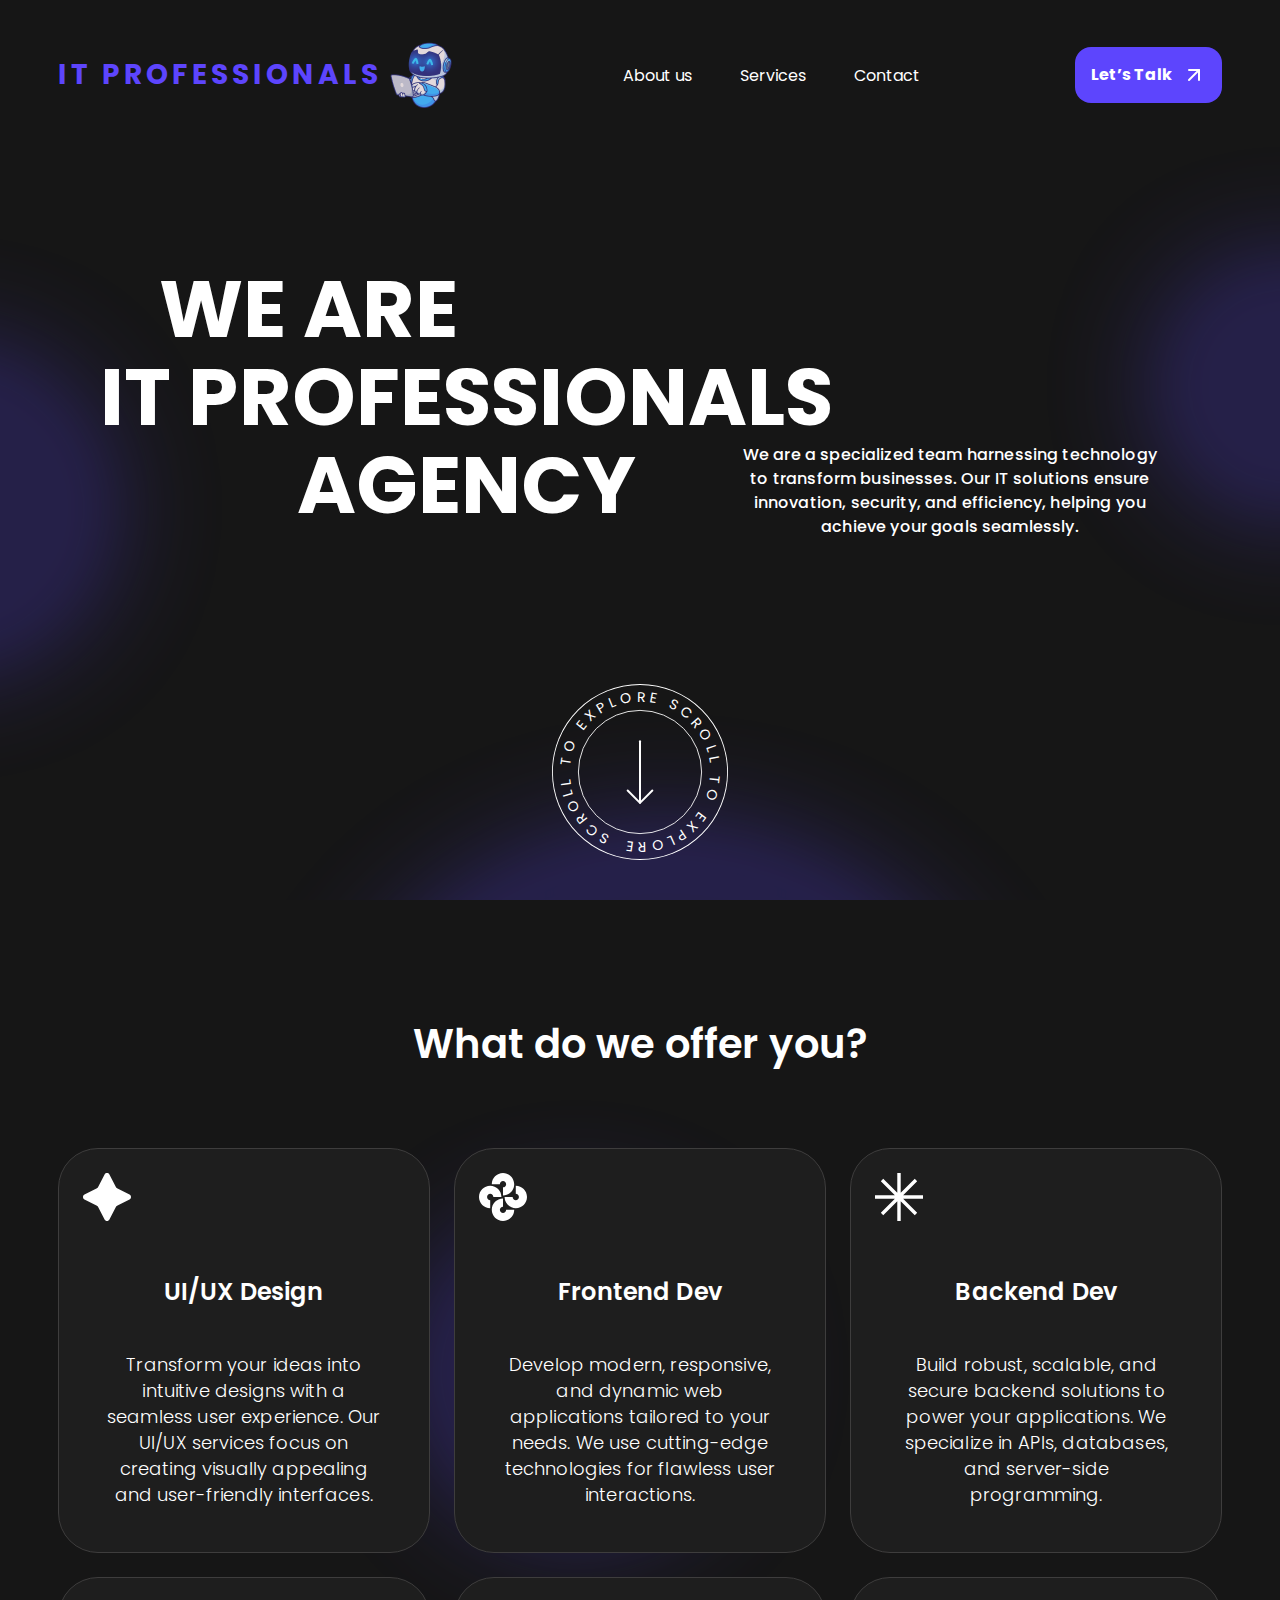
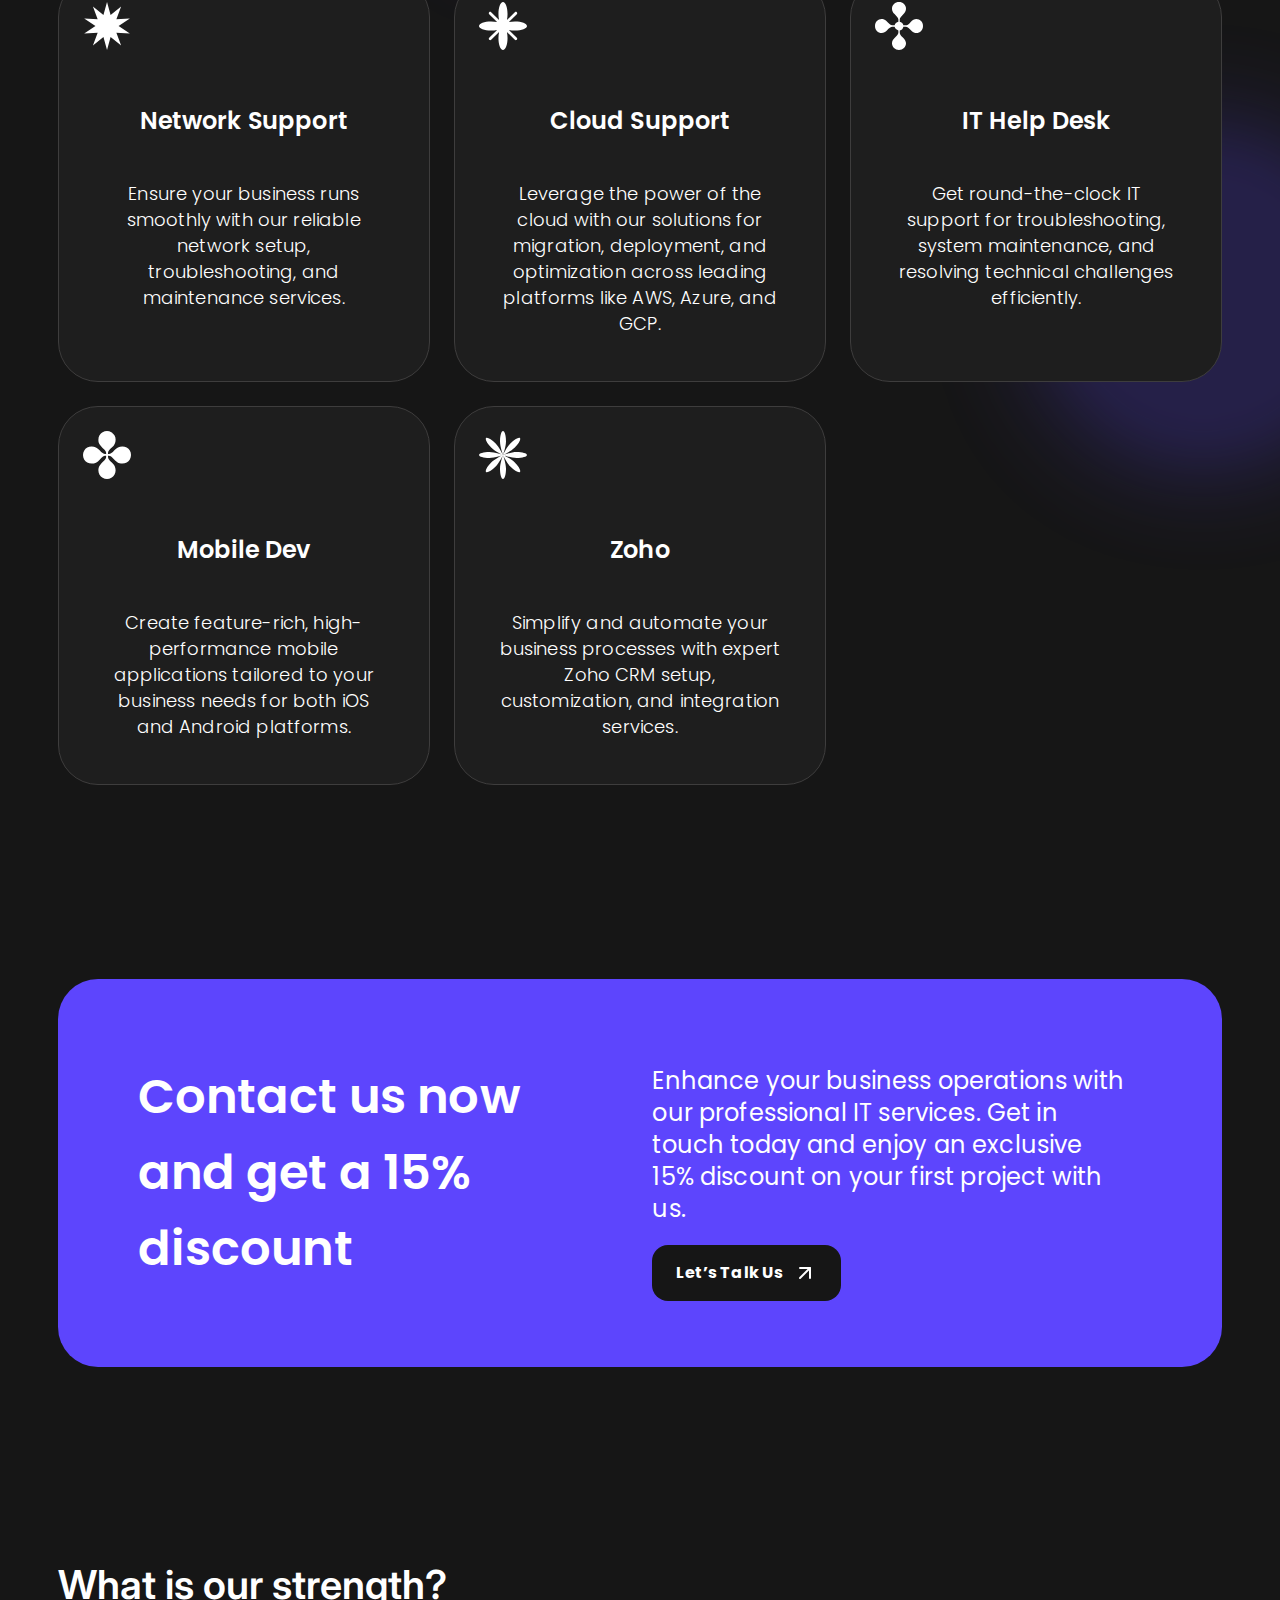
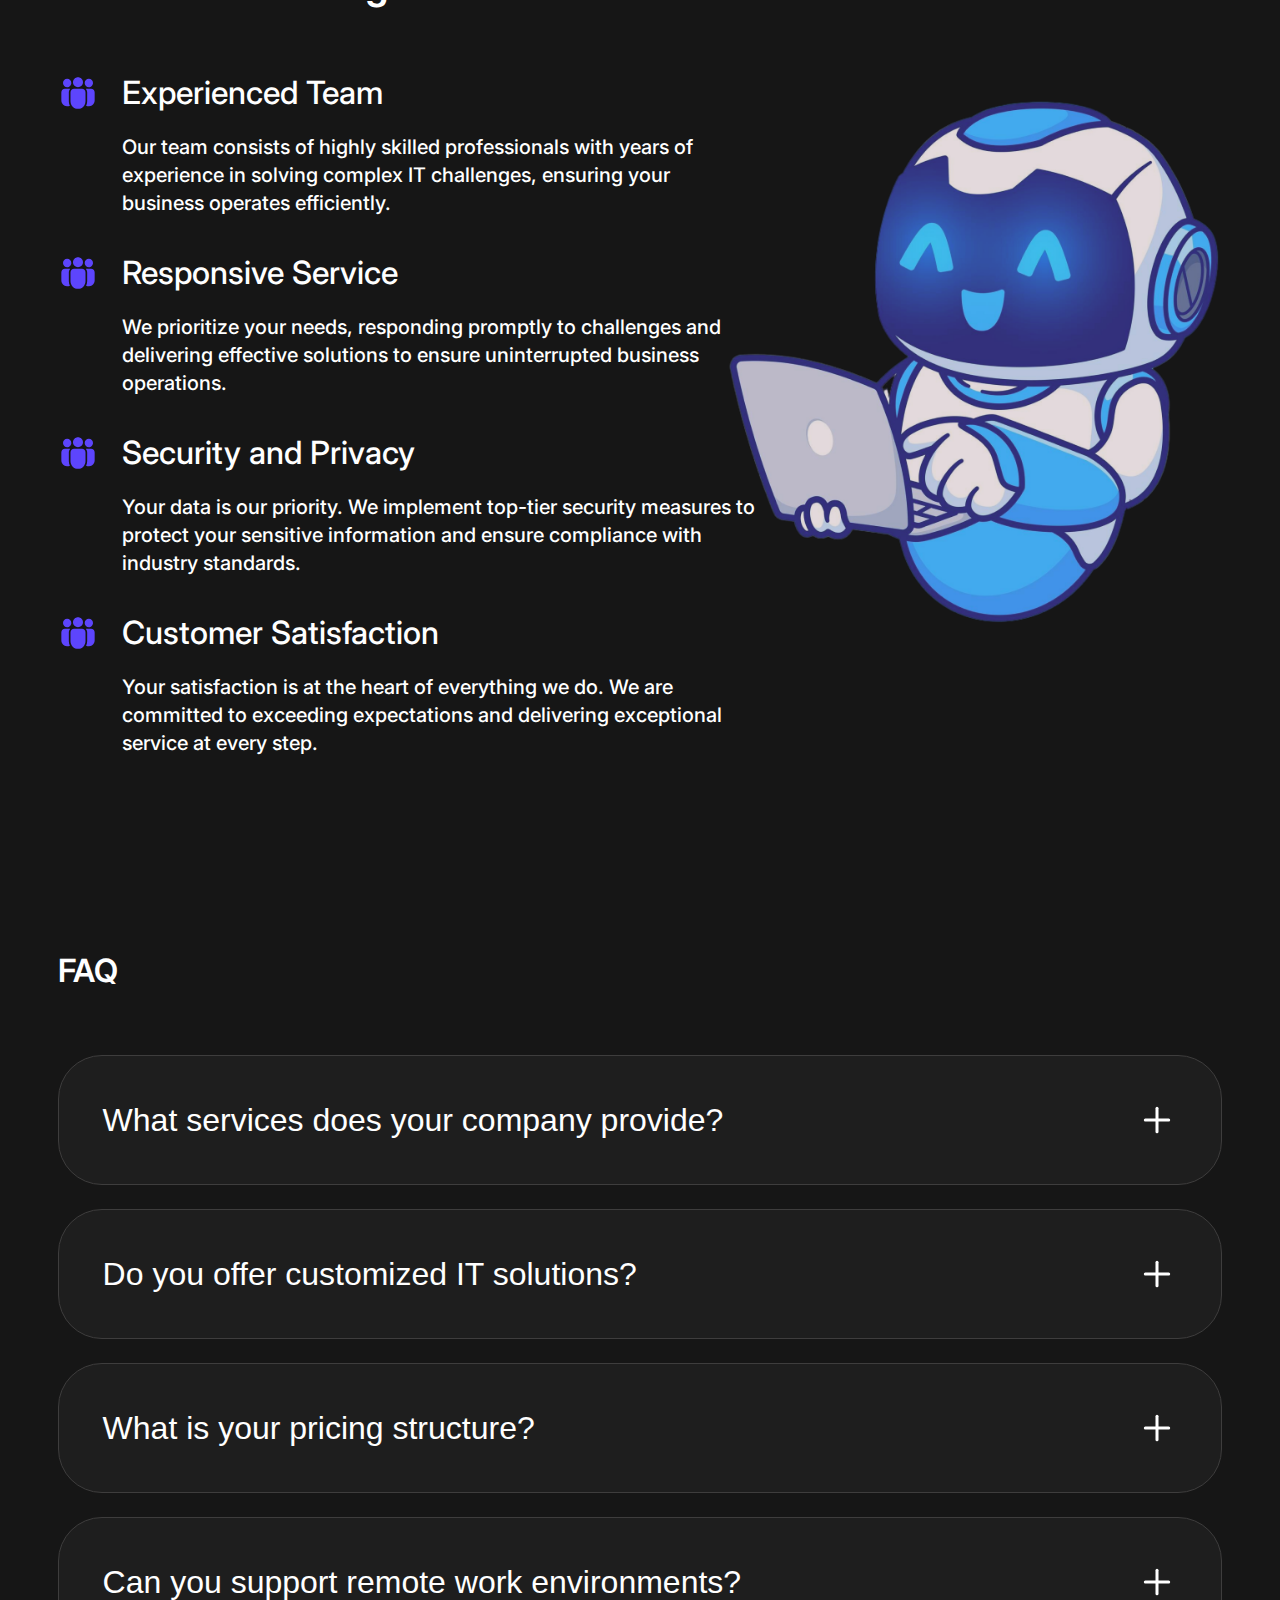
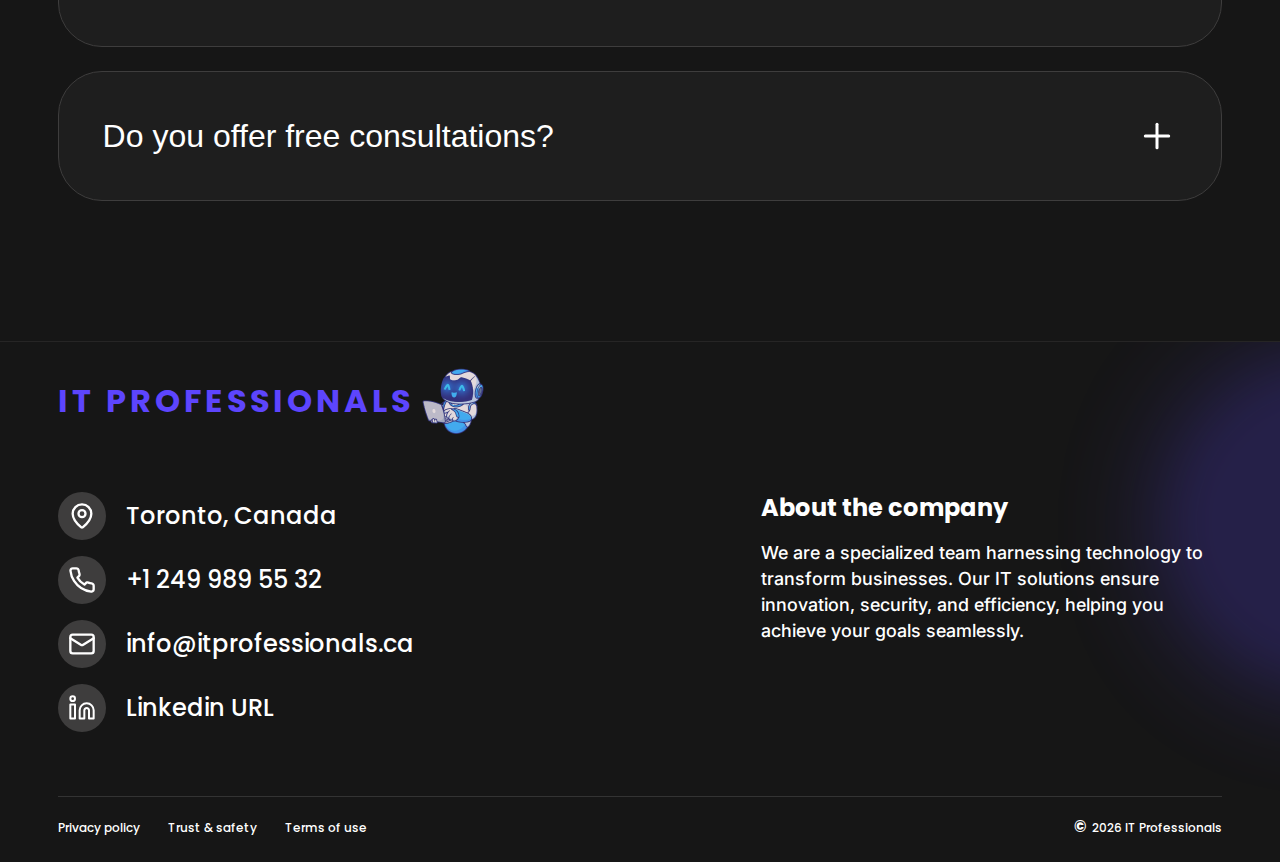
<file: index.html>
<!DOCTYPE html>
<html lang="en">
  <head>
    <meta charset="UTF-8" />
    <meta name="viewport" content="width=device-width, initial-scale=1.0" />
    <meta
      name="description"
      content="IT Professionals agency specializing in UI/UX design, frontend, backend, and network support."
    />

    <title>IT Professionals</title>
    <link rel="icon" href="/images/logo.png" sizes="32x32" type="image/png" />
    <link rel="preconnect" href="https://fonts.googleapis.com" />
    <link
      href="https://fonts.googleapis.com/css2?family=Poppins:ital,wght@0,100;0,200;0,300;0,400;0,500;0,600;0,700;0,800;0,900;1,100;1,200;1,300;1,400;1,500;1,600;1,700;1,800;1,900&display=swap"
      rel="stylesheet"
    />
    <link rel="preconnect" href="https://fonts.googleapis.com" />
    <link
      href="https://fonts.googleapis.com/css2?family=Inter:ital,opsz,wght@0,14..32,100..900;1,14..32,100..900&family=Poppins:ital,wght@0,100;0,200;0,300;0,400;0,500;0,600;0,700;0,800;0,900;1,100;1,200;1,300;1,400;1,500;1,600;1,700;1,800;1,900&display=swap"
      rel="stylesheet"
    />
    <link rel="stylesheet" href="css/style.css" />
    <link rel="stylesheet" href="css/footer.css" />
    <link rel="stylesheet" href="css/faq.css" />
    <link rel="stylesheet" href="css/about.css" />
  </head>
  <body>
    <div class="overlay"></div>
    <header class="header">
      <nav class="nav container">
        <a href="" class="nav__logo" aria-label="Homepage">
          <span class="logo-text"> IT PROFESSIONALS </span>
          <img src="images/logo.png" alt="logo" />
        </a>

        <div class="nav__menu" id="nav-menu">
          <ul class="nav__list">
            <li class="nav__item">
              <a href="./pages/about.html" aria-label="Learn more about us"
                >About us</a
              >
            </li>
            <li class="nav__item" aria-label="Explore our services">
              <a href="./pages/services.html">Services</a>
            </li>
            <li class="nav__item">
              <a href="./pages/contact.html" aria-label="Get in touch with us"
                >Contact</a
              >
            </li>
          </ul>
          <a
            class="nav-btn"
            href="./pages/contact.html"
            aria-label="Get in touch with us"
          >
            <span> Let’s Talk</span>
            <img src="icons/arrow.svg" alt="contact-icon" />
          </a>
        </div>

        <div class="nav__toggle" id="nav-toggle">
          <img
            src="icons/menu-open.svg"
            alt="menu-open"
            class="menu"
            id="menuOpen"
          />
          <img
            src="icons/menu-close.svg"
            alt="menu-close"
            class="menu inactive"
            id="menuClose"
          />
        </div>
      </nav>
    </header>

    <main class="main homePage">
      <div class="main-wrapper container">
        <div class="background">
          <div class="circle circle-1"></div>
          <div class="circle circle-2"></div>
          <div class="circle circle-3"></div>
        </div>

        <section class="text-box">
          <div class="main-texts">
            <h1>
              <span> WE ARE </span>
              IT PROFESSIONALS <br />
              AGENCY
            </h1>
            <p>
              We are a specialized team harnessing technology to transform
              businesses. Our IT solutions ensure innovation, security, and
              efficiency, helping you achieve your goals seamlessly.
            </p>
          </div>
        </section>
        <div class="scroll-box">
          <svg
            class="scroll-svg"
            xmlns="http://www.w3.org/2000/svg"
            xml:lang="en"
            xmlns:xlink="http://www.w3.org/1999/xlink"
            viewBox="0 0 200 200"
          >
            <!-- Outer Border Circle -->
            <circle
              cx="100"
              cy="100"
              r="100"
              fill="none"
              stroke="#fff"
              stroke-width="2"
            />
            <!-- Inner Border Circle for text spacing -->
            <circle
              cx="100"
              cy="100"
              r="70"
              fill="none"
              stroke="#fff"
              stroke-width="1"
            />
            <defs>
              <path
                id="textcircle"
                d="M100,180 a80,80 0 0,1 0,-160 a80,80 0 0,1 0,160Z"
                transform="rotate(12,100,100)"
              />
            </defs>
            <g class="textcircle">
              <text
                class="scroll-text"
                fill="#fff"
                font-size="16"
                font-weight="400"
              >
                <textPath
                  xlink:href="#textcircle"
                  aria-label="SCROLL TO EXPLORE SCROLL TO EXPLORE"
                  textLength="500"
                >
                  &nbsp; SCROLL TO EXPLORE SCROLL TO EXPLORE
                </textPath>
              </text>
            </g>
          </svg>
          <div class="scroll-arrow">
            <img src="icons/scroll-arrow.svg" alt="scroll-arrows" />
          </div>
        </div>
      </div>
    </main>

    <section class="services">
      <div class="background">
        <div class="circle services-circle-1"></div>
        <div class="circle services-circle-2"></div>
      </div>
      <div class="container">
        <h2>What do we offer you?</h2>
        <div class="cards">
          <div class="card">
            <div class="card-head">
              <svg
                width="48"
                height="48"
                viewBox="0 0 48 48"
                fill="none"
                xmlns="http://www.w3.org/2000/svg"
              >
                <path
                  d="M21.5836 1.47087C22.5977 -0.490291 25.4023 -0.490291 26.4163 1.47087L32.8735 13.9595C33.1322 14.4599 33.54 14.8677 34.0406 15.1264L46.529 21.5836C48.4903 22.5977 48.4903 25.4023 46.529 26.4163L34.0406 32.8735C33.54 33.1322 33.1322 33.54 32.8735 34.0406L26.4163 46.529C25.4023 48.4903 22.5977 48.4903 21.5836 46.529L15.1264 34.0406C14.8677 33.54 14.4599 33.1322 13.9595 32.8735L1.47087 26.4163C-0.490291 25.4023 -0.490291 22.5977 1.47087 21.5836L13.9595 15.1264C14.4599 14.8677 14.8677 14.4599 15.1264 13.9595L21.5836 1.47087Z"
                  fill="white"
                  class="iconPath"
                />
              </svg>

              <h3 class="card-title">UI/UX Design</h3>
            </div>
            <p class="card-info">
              Transform your ideas into intuitive designs with a seamless user
              experience. Our UI/UX services focus on creating visually
              appealing and user-friendly interfaces.
            </p>
          </div>
          <div class="card">
            <div class="card-head">
              <svg
                width="48"
                height="48"
                viewBox="0 0 48 48"
                fill="none"
                xmlns="http://www.w3.org/2000/svg"
              >
                <g clip-path="url(#clip0_674_515)">
                  <mask
                    id="mask0_674_515"
                    style="mask-type: luminance"
                    maskUnits="userSpaceOnUse"
                    x="0"
                    y="0"
                    width="48"
                    height="48"
                  >
                    <path d="M48 0H0V48H48V0Z" fill="white" />
                  </mask>
                  <g mask="url(#mask0_674_515)">
                    <path
                      fill-rule="evenodd"
                      clip-rule="evenodd"
                      d="M24 8.07478C22.2657 8.07478 20.8598 9.48067 20.8598 11.215H12.785C12.785 5.02111 17.8062 0 24 0C30.1939 0 35.215 5.02111 35.215 11.215C35.215 17.4088 30.1939 22.4299 24 22.4299V14.3551C25.7342 14.3551 27.1402 12.9492 27.1402 11.215C27.1402 9.48067 25.7342 8.07478 24 8.07478ZM39.9252 24C39.9252 22.2657 38.5193 20.8598 36.785 20.8598V12.785C42.979 12.785 48 17.8062 48 24C48 30.1939 42.979 35.215 36.785 35.215C30.5911 35.215 25.5701 30.1939 25.5701 24H33.6449C33.6449 25.7342 35.0508 27.1402 36.785 27.1402C38.5193 27.1402 39.9252 25.7342 39.9252 24ZM11.215 27.1402C9.48067 27.1402 8.07478 25.7342 8.07478 24C8.07478 22.2657 9.48067 20.8598 11.215 20.8598C12.9492 20.8598 14.3551 22.2657 14.3551 24H22.4299C22.4299 17.8062 17.4088 12.785 11.215 12.785C5.02111 12.785 0 17.8062 0 24C0 30.1939 5.02111 35.215 11.215 35.215V27.1402ZM24 39.9252C25.7342 39.9252 27.1402 38.5193 27.1402 36.785H35.215C35.215 42.979 30.1939 48 24 48C17.8062 48 12.785 42.979 12.785 36.785C12.785 30.5911 17.8062 25.5701 24 25.5701V33.6449C22.2657 33.6449 20.8598 35.0508 20.8598 36.785C20.8598 38.5193 22.2657 39.9252 24 39.9252Z"
                      fill="white"
                      class="iconPath"
                    />
                  </g>
                </g>
                <defs>
                  <clipPath id="clip0_674_515">
                    <rect width="48" height="48" fill="white" />
                  </clipPath>
                </defs>
              </svg>

              <h3 class="card-title">Frontend Dev</h3>
            </div>
            <p class="card-info">
              Develop modern, responsive, and dynamic web applications tailored
              to your needs. We use cutting-edge technologies for flawless user
              interactions.
            </p>
          </div>

          <div class="card">
            <div class="card-head">
              <svg
                width="28"
                height="28"
                viewBox="0 0 28 28"
                fill="none"
                xmlns="http://www.w3.org/2000/svg"
              >
                <mask
                  id="mask0_674_83"
                  style="mask-type: luminance"
                  maskUnits="userSpaceOnUse"
                  x="0"
                  y="0"
                  width="28"
                  height="28"
                >
                  <path d="M28 0H0V28H28V0Z" fill="white" />
                </mask>
                <g mask="url(#mask0_674_83)">
                  <path
                    fill-rule="evenodd"
                    clip-rule="evenodd"
                    d="M15 0H13V11.5858L4.80761 3.39339L3.3934 4.80761L11.5858 13H0V15H11.5858L3.3934 23.1924L4.80761 24.6065L13 16.4142V28H15V16.4142L23.1924 24.6065L24.6065 23.1924L16.4142 15H28V13H16.4142L24.6065 4.8076L23.1924 3.39339L15 11.5858V0Z"
                    fill="white"
                    class="iconPath"
                  />
                </g>
              </svg>

              <h3 class="card-title">Backend Dev</h3>
            </div>
            <p class="card-info">
              Build robust, scalable, and secure backend solutions to power your
              applications. We specialize in APIs, databases, and server-side
              programming.
            </p>
          </div>
          <div class="card">
            <div class="card-head">
              <svg
                width="28"
                height="28"
                viewBox="0 0 28 28"
                fill="none"
                xmlns="http://www.w3.org/2000/svg"
              >
                <g clip-path="url(#clip0_674_91)">
                  <path
                    d="M14.0148 0L16.1 7.58227L22.2437 2.67376L19.474 10.0336L27.3295 9.67376L20.7628 14L27.3295 18.3263L19.474 17.9663L22.2437 25.3263L16.1 20.4177L14.0148 28L11.9295 20.4177L5.78575 25.3263L8.55549 17.9663L0.699951 18.3263L7.26675 14L0.699951 9.67376L8.55549 10.0336L5.78575 2.67376L11.9295 7.58227L14.0148 0Z"
                    fill="white"
                    class="iconPath"
                  />
                </g>
                <defs>
                  <clipPath id="clip0_674_91">
                    <rect width="28" height="28" fill="white" />
                  </clipPath>
                </defs>
              </svg>

              <h3 class="card-title">Network Support</h3>
            </div>
            <p class="card-info">
              Ensure your business runs smoothly with our reliable network
              setup, troubleshooting, and maintenance services.
            </p>
          </div>
          <div class="card">
            <div class="card-head">
              <svg
                width="28"
                height="28"
                viewBox="0 0 28 28"
                fill="none"
                xmlns="http://www.w3.org/2000/svg"
              >
                <mask
                  id="mask0_674_97"
                  style="mask-type: luminance"
                  maskUnits="userSpaceOnUse"
                  x="0"
                  y="0"
                  width="28"
                  height="28"
                >
                  <path d="M28 0H0V28H28V0Z" fill="white" />
                </mask>
                <g mask="url(#mask0_674_97)">
                  <path
                    fill-rule="evenodd"
                    clip-rule="evenodd"
                    d="M16.282 10.5663L20.9094 5.93897C21.2275 5.62097 21.743 5.62097 22.0611 5.93897C22.379 6.25698 22.379 6.77256 22.0611 7.09055L17.4336 11.7179C18.478 11.4832 19.6974 11.3485 21 11.3485C24.866 11.3485 28 12.5356 28 14C28 15.4644 24.866 16.6515 21 16.6515C19.6974 16.6515 18.478 16.5168 17.4336 16.282L22.0611 20.9094C22.379 21.2275 22.379 21.743 22.0611 22.0611C21.743 22.379 21.2275 22.379 20.9094 22.0611L16.282 17.4336C16.5168 18.478 16.6515 19.6976 16.6515 21C16.6515 24.866 15.4644 28 14 28C12.5356 28 11.3485 24.866 11.3485 21C11.3485 19.6974 11.4832 18.478 11.7179 17.4336L7.09055 22.0611C6.77256 22.379 6.25698 22.379 5.93898 22.0611C5.62099 21.743 5.62099 21.2275 5.93898 20.9094L10.5664 16.282C9.52189 16.5168 8.30249 16.6515 7 16.6515C3.13401 16.6515 0 15.4644 0 14C0 12.5356 3.13401 11.3485 7 11.3485C8.30249 11.3485 9.5219 11.4832 10.5664 11.7179L5.93898 7.09057C5.62099 6.77257 5.62099 6.25699 5.93898 5.93898C6.25698 5.62099 6.77256 5.62099 7.09055 5.93898L11.7179 10.5664C11.4832 9.5219 11.3485 8.3025 11.3485 7C11.3485 3.13401 12.5356 0 14 0C15.4644 0 16.6515 3.13401 16.6515 7C16.6515 8.30249 16.5168 9.52189 16.282 10.5663Z"
                    fill="white"
                    class="iconPath"
                  />
                </g>
              </svg>

              <h3 class="card-title">Cloud Support</h3>
            </div>
            <p class="card-info">
              Leverage the power of the cloud with our solutions for migration,
              deployment, and optimization across leading platforms like AWS,
              Azure, and GCP.
            </p>
          </div>
          <div class="card">
            <div class="card-head">
              <svg
                width="28"
                height="28"
                viewBox="0 0 28 28"
                fill="none"
                xmlns="http://www.w3.org/2000/svg"
              >
                <mask
                  id="mask0_674_124"
                  style="mask-type: luminance"
                  maskUnits="userSpaceOnUse"
                  x="0"
                  y="0"
                  width="28"
                  height="28"
                >
                  <path d="M28 0H0V28H28V0Z" fill="white" />
                </mask>
                <g mask="url(#mask0_674_124)">
                  <path
                    d="M14 28C12.8333 28 11.8611 27.6233 11.0833 26.8698C10.3056 26.1163 9.91666 25.2049 9.91666 24.1354C9.91666 23.5278 10.0382 22.9809 10.2812 22.4948C10.5243 22.0087 10.9497 21.4739 11.5573 20.8907C12.1892 20.3073 12.6875 19.7604 13.0521 19.25C13.441 18.7153 13.6354 18.2535 13.6354 17.8646V16.5521C13.1007 16.4305 12.6267 16.1875 12.2135 15.8229C11.8247 15.434 11.5694 14.9722 11.4479 14.4375H10.1354C9.72222 14.4375 9.23611 14.632 8.67709 15.0209C8.11805 15.4097 7.58334 15.8837 7.07291 16.4427C6.5625 17.0017 6.05209 17.4149 5.54166 17.6823C5.05555 17.9497 4.49653 18.0834 3.86459 18.0834C2.77084 18.0834 1.84722 17.6945 1.09375 16.9166C0.364584 16.1389 0 15.1666 0 14C0 12.8333 0.364584 11.8611 1.09375 11.0833C1.84722 10.3056 2.77084 9.91666 3.86459 9.91666C4.88541 9.91666 5.76041 10.2812 6.48959 11.0104C7.21875 11.7396 7.875 12.3594 8.45834 12.8698C9.04166 13.3802 9.6007 13.6354 10.1354 13.6354H11.4479C11.5694 13.0764 11.8247 12.6146 12.2135 12.25C12.6267 11.8611 13.1007 11.6181 13.6354 11.5208V10.2083C13.6354 9.57639 13.1493 8.7743 12.1771 7.80209L11.4115 7.03646C10.4149 6.03994 9.91666 4.98264 9.91666 3.86459C9.91666 2.77084 10.3056 1.85937 11.0833 1.13021C11.8854 0.376736 12.8576 0 14 0C15.1666 0 16.1389 0.376736 16.9166 1.13021C17.6945 1.88369 18.0834 2.79514 18.0834 3.86459C18.0834 5.10416 17.4756 6.27084 16.2604 7.36459C15.0451 8.48264 14.4375 9.43055 14.4375 10.2083V11.5208C14.9965 11.6181 15.4584 11.8611 15.8229 12.25C16.2119 12.6146 16.4549 13.0764 16.5521 13.6354H17.8646C18.691 13.6354 19.6389 13.0156 20.7084 11.776C21.8021 10.5365 22.9445 9.91666 24.1354 9.91666C25.2291 9.91666 26.1407 10.3177 26.8698 11.1198C27.6233 11.8976 28 12.8576 28 14C28 15.1666 27.6233 16.1389 26.8698 16.9166C26.1163 17.6945 25.2049 18.0834 24.1354 18.0834C23.1146 18.0834 22.2517 17.7309 21.5468 17.0261C20.8421 16.3212 20.1858 15.7136 19.5782 15.2032C18.9704 14.6927 18.3994 14.4375 17.8646 14.4375H16.5521C16.3576 15.6041 15.6528 16.309 14.4375 16.5521V17.8646C14.4375 18.5937 15.0451 19.5296 16.2604 20.6718C17.4756 21.8142 18.0834 22.9687 18.0834 24.1354C18.0834 25.2291 17.6823 26.1407 16.8802 26.8698C16.1024 27.6233 15.1424 28 14 28Z"
                    fill="white"
                    class="iconPath"
                  />
                </g>
              </svg>

              <h3 class="card-title">IT Help Desk</h3>
            </div>
            <p class="card-info">
              Get round-the-clock IT support for troubleshooting, system
              maintenance, and resolving technical challenges efficiently.
            </p>
          </div>
          <div class="card">
            <div class="card-head">
              <svg
                width="28"
                height="28"
                viewBox="0 0 28 28"
                fill="none"
                xmlns="http://www.w3.org/2000/svg"
              >
                <g clip-path="url(#clip0_674_105)">
                  <mask
                    id="mask0_674_105"
                    style="mask-type: luminance"
                    maskUnits="userSpaceOnUse"
                    x="0"
                    y="0"
                    width="28"
                    height="28"
                  >
                    <path d="M28 0H0V28H28V0Z" fill="white" />
                  </mask>
                  <g mask="url(#mask0_674_105)">
                    <path
                      d="M14 28C13.0764 28 12.2257 27.7691 11.4479 27.3073C10.6944 26.8698 10.0868 26.2744 9.625 25.5209C9.1875 24.743 8.96875 23.8924 8.96875 22.9687C8.96875 21.8021 9.23611 20.8299 9.77084 20.0521C10.3056 19.2744 11.1319 18.3628 12.25 17.3177C13.0764 16.5642 13.4896 15.8472 13.4896 15.1666V14.5104H12.8333C12.0799 14.5104 11.0469 15.2639 9.73437 16.7709C8.44619 18.2778 6.87847 19.0312 5.03125 19.0312C4.10764 19.0312 3.25695 18.8125 2.47916 18.375C1.7257 17.9131 1.11806 17.3055 0.65625 16.5521C0.21875 15.7744 0 14.9236 0 14C0 13.0764 0.21875 12.2378 0.65625 11.4844C1.11806 10.7066 1.7257 10.099 2.47916 9.66146C3.25695 9.19965 4.10764 8.96875 5.03125 8.96875C6.85416 8.96875 8.40972 9.71006 9.69791 11.1927C10.9861 12.6753 12.0312 13.4167 12.8333 13.4167H13.4896V12.8333C13.4896 12.1528 13.0764 11.4358 12.25 10.6823L11.4115 9.91666C10.8038 9.35764 10.2448 8.68924 9.73437 7.91146C9.22396 7.10937 8.96875 6.1493 8.96875 5.03125C8.96875 4.10764 9.1875 3.2691 9.625 2.51563C10.0868 1.73785 10.6944 1.13021 11.4479 0.692707C12.2257 0.230902 13.0764 0 14 0C14.9236 0 15.7622 0.230902 16.5157 0.692707C17.2934 1.15451 17.9011 1.76215 18.3386 2.51563C18.8003 3.2691 19.0312 4.10764 19.0312 5.03125C19.0312 6.85416 18.2899 8.40972 16.8073 9.69791C15.3247 10.9861 14.5834 12.0312 14.5834 12.8333V13.4167H15.1666C15.993 13.4167 17.0381 12.6753 18.3021 11.1927C19.5416 9.71006 21.0972 8.96875 22.9688 8.96875C23.8924 8.96875 24.7309 9.19965 25.4843 9.66146C26.2622 10.099 26.8698 10.6944 27.3073 11.4479C27.7691 12.2014 28 13.0521 28 14C28 14.9236 27.7691 15.7744 27.3073 16.5521C26.8698 17.3055 26.2622 17.9131 25.4843 18.375C24.7309 18.8125 23.8924 19.0312 22.9688 19.0312C21.8264 19.0312 20.8421 18.7517 20.0157 18.1927C19.2136 17.6337 18.3142 16.8195 17.3177 15.75C16.5642 14.9236 15.8472 14.5104 15.1666 14.5104H14.5834V15.1666C14.5834 16.066 15.3247 17.1111 16.8073 18.3021C18.2899 19.493 19.0312 21.0486 19.0312 22.9687C19.0312 23.8924 18.8003 24.743 18.3386 25.5209C17.9011 26.2744 17.3055 26.8698 16.5521 27.3073C15.7986 27.7691 14.9479 28 14 28Z"
                      fill="white"
                      class="iconPath"
                    />
                  </g>
                </g>
                <defs>
                  <clipPath id="clip0_674_105">
                    <rect width="28" height="28" fill="white" />
                  </clipPath>
                </defs>
              </svg>

              <h3 class="card-title">Mobile Dev</h3>
            </div>
            <p class="card-info">
              Create feature-rich, high-performance mobile applications tailored
              to your business needs for both iOS and Android platforms.
            </p>
          </div>
          <div class="card">
            <div class="card-head">
              <svg
                width="28"
                height="28"
                viewBox="0 0 28 28"
                fill="none"
                xmlns="http://www.w3.org/2000/svg"
              >
                <mask
                  id="mask0_674_115"
                  style="mask-type: luminance"
                  maskUnits="userSpaceOnUse"
                  x="0"
                  y="0"
                  width="28"
                  height="28"
                >
                  <path d="M28 0H0V28H28V0Z" fill="white" />
                </mask>
                <g mask="url(#mask0_674_115)">
                  <path
                    fill-rule="evenodd"
                    clip-rule="evenodd"
                    d="M14 14C14 14 15.75 9.31371 15.75 5.99999C15.75 2.68629 14.9666 0 14 0C13.0335 0 12.25 2.68629 12.25 5.99999C12.25 9.31371 14 14 14 14ZM14 14C14 14 16.0763 18.5511 18.4194 20.8943C20.7626 23.2375 23.2161 24.5829 23.8995 23.8995C24.5829 23.2161 23.2375 20.7626 20.8943 18.4194C18.5511 16.0763 14 14 14 14ZM14 14C14 14 18.6864 12.25 22 12.25C25.3137 12.25 28 13.0335 28 14C28 14.9666 25.3137 15.75 22 15.75C18.6864 15.75 14 14 14 14ZM14 14C14 14 9.44885 16.0763 7.1057 18.4194C4.76256 20.7626 3.41708 23.2161 4.1005 23.8995C4.78393 24.5829 7.23744 23.2375 9.58058 20.8943C11.9237 18.5511 14 14 14 14ZM14 14C14.0039 14.0104 15.75 18.69 15.75 22C15.75 25.3137 14.9666 28 14 28C13.0335 28 12.25 25.3137 12.25 22C12.25 18.6864 14 14 14 14ZM14 14C14 14 9.31371 12.25 5.99999 12.25C2.68629 12.25 0 13.0335 0 14C0 14.9666 2.68629 15.75 5.99999 15.75C9.31371 15.75 14 14 14 14ZM14 14C14 14 18.5511 11.9237 20.8943 9.58058C23.2375 7.23743 24.5829 4.78391 23.8995 4.1005C23.2161 3.41708 20.7626 4.76256 18.4194 7.1057C16.0763 9.44885 14 14 14 14ZM9.58058 7.1057C11.9237 9.44885 14 14 14 14C14 14 9.44885 11.9237 7.10571 9.58058C4.76256 7.23744 3.41709 4.78393 4.1005 4.1005C4.78393 3.41709 7.23744 4.76256 9.58058 7.1057Z"
                    fill="white"
                    class="iconPath"
                  />
                </g>
              </svg>

              <h3 class="card-title">Zoho</h3>
            </div>
            <p class="card-info">
              Simplify and automate your business processes with expert Zoho CRM
              setup, customization, and integration services.
            </p>
          </div>
        </div>
      </div>
    </section>

    <section class="contact container">
      <h3>Contact us now and get a 15% discount</h3>
      <div class="contact-text">
        <p>
          Enhance your business operations with our professional IT services.
          Get in touch today and enjoy an exclusive 15% discount on your first
          project with us.
        </p>
        <a href="./pages/contact.html" class="about-contactBtn">
          Let’s Talk Us
          <img src="icons/arrow.svg" alt="contact-arrow" />
        </a>
      </div>
    </section>

    <div class="about">
      <div class="container">
        <div class="about-text">
          <h2>What is our strength?</h2>
          <div class="about-cards">
            <div class="about-card">
              <img src="icons/about/teams.svg" alt="team-icon" />
              <div class="about-card-text">
                <h4>Experienced Team</h4>
                <p>
                  Our team consists of highly skilled professionals with years
                  of experience in solving complex IT challenges, ensuring your
                  business operates efficiently.
                </p>
              </div>
            </div>
            <div class="about-card">
              <img src="icons/about/teams.svg" alt="team-icon" />
              <div class="about-card-text">
                <h4>Responsive Service</h4>
                <p>
                  We prioritize your needs, responding promptly to challenges
                  and delivering effective solutions to ensure uninterrupted
                  business operations.
                </p>
              </div>
            </div>
            <div class="about-card">
              <img src="icons/about/teams.svg" alt="team-icon" />
              <div class="about-card-text">
                <h4>Security and Privacy</h4>
                <p>
                  Your data is our priority. We implement top-tier security
                  measures to protect your sensitive information and ensure
                  compliance with industry standards.
                </p>
              </div>
            </div>
            <div class="about-card">
              <img src="icons/about/teams.svg" alt="team-icon" />
              <div class="about-card-text">
                <h4>Customer Satisfaction</h4>
                <p>
                  Your satisfaction is at the heart of everything we do. We are
                  committed to exceeding expectations and delivering exceptional
                  service at every step.
                </p>
              </div>
            </div>
          </div>
        </div>
      </div>
      <div class="about-image">
        <img src="images/about.png" alt="about-logo" />
      </div>
    </div>

    <section class="faq container">
      <h2>FAQ</h2>
      <div class="faq-container">
        <div class="faq-item">
          <button class="faq-question">
            What services does your company provide?
            <span class="icon">
              <svg
                class="plus-icon"
                width="40"
                height="40"
                viewBox="0 0 40 40"
                fill="none"
                xmlns="http://www.w3.org/2000/svg"
              >
                <path
                  d="M8.33337 20H31.6667"
                  stroke="white"
                  stroke-width="3"
                  stroke-linecap="round"
                  stroke-linejoin="round"
                />
                <path
                  d="M20 8.33325V31.6666"
                  stroke="white"
                  stroke-width="3"
                  stroke-linecap="round"
                  stroke-linejoin="round"
                />
              </svg>
              <svg
                class="minus-icon"
                width="20"
                height="20"
                viewBox="0 0 20 20"
                fill="none"
                xmlns="http://www.w3.org/2000/svg"
              >
                <path
                  d="M4.16675 10H15.8334"
                  stroke="white"
                  stroke-width="2"
                  stroke-linecap="round"
                  stroke-linejoin="round"
                />
              </svg>
            </span>
          </button>
          <div class="faq-answer">
            <p>
              We offer a wide range of IT services including network setup and
              management, cybersecurity solutions, data backup and recovery,
              cloud services, and IT consulting. Our goal is to provide
              comprehensive support for all your IT needs.
            </p>
          </div>
        </div>
        <div class="faq-item">
          <button class="faq-question">
            Do you offer customized IT solutions?
            <span class="icon">
              <svg
                class="plus-icon"
                width="40"
                height="40"
                viewBox="0 0 40 40"
                fill="none"
                xmlns="http://www.w3.org/2000/svg"
              >
                <path
                  d="M8.33337 20H31.6667"
                  stroke="white"
                  stroke-width="3"
                  stroke-linecap="round"
                  stroke-linejoin="round"
                />
                <path
                  d="M20 8.33325V31.6666"
                  stroke="white"
                  stroke-width="3"
                  stroke-linecap="round"
                  stroke-linejoin="round"
                />
              </svg>
              <svg
                class="minus-icon"
                width="20"
                height="20"
                viewBox="0 0 20 20"
                fill="none"
                xmlns="http://www.w3.org/2000/svg"
              >
                <path
                  d="M4.16675 10H15.8334"
                  stroke="white"
                  stroke-width="2"
                  stroke-linecap="round"
                  stroke-linejoin="round"
                />
              </svg>
            </span>
          </button>
          <div class="faq-answer">
            <p>
              Yes, we understand that each business has unique needs. We provide
              personalized IT solutions tailored to fit your specific
              requirements, ensuring that you get the most effective and
              efficient service.
            </p>
          </div>
        </div>
        <div class="faq-item">
          <button class="faq-question">
            What is your pricing structure?
            <span class="icon">
              <svg
                class="plus-icon"
                width="40"
                height="40"
                viewBox="0 0 40 40"
                fill="none"
                xmlns="http://www.w3.org/2000/svg"
              >
                <path
                  d="M8.33337 20H31.6667"
                  stroke="white"
                  stroke-width="3"
                  stroke-linecap="round"
                  stroke-linejoin="round"
                />
                <path
                  d="M20 8.33325V31.6666"
                  stroke="white"
                  stroke-width="3"
                  stroke-linecap="round"
                  stroke-linejoin="round"
                />
              </svg>
              <svg
                class="minus-icon"
                width="20"
                height="20"
                viewBox="0 0 20 20"
                fill="none"
                xmlns="http://www.w3.org/2000/svg"
              >
                <path
                  d="M4.16675 10H15.8334"
                  stroke="white"
                  stroke-width="2"
                  stroke-linecap="round"
                  stroke-linejoin="round"
                />
              </svg>
            </span>
          </button>
          <div class="faq-answer">
            <p>
              Our pricing is flexible and depends on the specific services you
              require. We offer both fixed-rate and hourly pricing models. For a
              detailed quote, please contact us with your specific needs.
            </p>
          </div>
        </div>
        <div class="faq-item">
          <button class="faq-question">
            Can you support remote work environments?
            <span class="icon">
              <svg
                class="plus-icon"
                width="40"
                height="40"
                viewBox="0 0 40 40"
                fill="none"
                xmlns="http://www.w3.org/2000/svg"
              >
                <path
                  d="M8.33337 20H31.6667"
                  stroke="white"
                  stroke-width="3"
                  stroke-linecap="round"
                  stroke-linejoin="round"
                />
                <path
                  d="M20 8.33325V31.6666"
                  stroke="white"
                  stroke-width="3"
                  stroke-linecap="round"
                  stroke-linejoin="round"
                />
              </svg>
              <svg
                class="minus-icon"
                width="20"
                height="20"
                viewBox="0 0 20 20"
                fill="none"
                xmlns="http://www.w3.org/2000/svg"
              >
                <path
                  d="M4.16675 10H15.8334"
                  stroke="white"
                  stroke-width="2"
                  stroke-linecap="round"
                  stroke-linejoin="round"
                />
              </svg>
            </span>
          </button>
          <div class="faq-answer">
            <p>
              Yes, we offer comprehensive solutions for remote work, including
              secure VPN setup, remote desktop support, and cloud-based
              collaboration tools. We ensure that your team can work efficiently
              and securely from any location.
            </p>
          </div>
        </div>
        <div class="faq-item">
          <button class="faq-question">
            Do you offer free consultations?
            <span class="icon">
              <svg
                class="plus-icon"
                width="40"
                height="40"
                viewBox="0 0 40 40"
                fill="none"
                xmlns="http://www.w3.org/2000/svg"
              >
                <path
                  d="M8.33337 20H31.6667"
                  stroke="white"
                  stroke-width="3"
                  stroke-linecap="round"
                  stroke-linejoin="round"
                />
                <path
                  d="M20 8.33325V31.6666"
                  stroke="white"
                  stroke-width="3"
                  stroke-linecap="round"
                  stroke-linejoin="round"
                />
              </svg>
              <svg
                class="minus-icon"
                width="20"
                height="20"
                viewBox="0 0 20 20"
                fill="none"
                xmlns="http://www.w3.org/2000/svg"
              >
                <path
                  d="M4.16675 10H15.8334"
                  stroke="white"
                  stroke-width="2"
                  stroke-linecap="round"
                  stroke-linejoin="round"
                />
              </svg>
            </span>
          </button>
          <div class="faq-answer">
            <p>
              Yes, we offer a free initial consultation to discuss your IT needs
              and how we can help. During this consultation, we will assess your
              current IT infrastructure and provide recommendations for
              improvements.
            </p>
          </div>
        </div>
      </div>
    </section>

    <footer class="footer">
      <div class="background">
        <div class="circle footer-circle-1"></div>
      </div>
      <div class="footer__content container">
        <div class="footer__brand">
          <h1 class="footer__logo">IT PROFESSIONALS</h1>
          <img src="./images/logo.png" alt="Logo" class="footer__logo-image" />
        </div>
        <div class="footer__info">
          <div class="footer__contact">
            <p class="footer__contact-item">
              <span
                ><img src="./icons/location.svg" alt="location-icon"
              /></span>
              Toronto, Canada
            </p>
            <p class="footer__contact-item">
              <span><img src="./icons/phone.svg" alt="phone-icon" /></span>
              <a href="tel:+12499895532"> +1 249 989 55 32</a>
            </p>
            <p class="footer__contact-item">
              <span><img src="./icons/mail.svg" alt="mail-icon" /></span>
              <a href="mailto:info@itprofessionals.ca">
                info@itprofessionals.ca
              </a>
            </p>
            <p class="footer__contact-item">
              <span
                ><img src="./icons/linkedin.svg" alt="linkedin-icon"
              /></span>
              <a
                href="https://www.linkedin.com/company/it-professionals-corp"
                target="_blank"
              >
                Linkedin URL
              </a>
            </p>
          </div>
          <div class="footer__about">
            <h2 class="footer__about-title">About the company</h2>
            <p class="footer__about-text">
              We are a specialized team harnessing technology to transform
              businesses. Our IT solutions ensure innovation, security, and
              efficiency, helping you achieve your goals seamlessly.
            </p>
          </div>
        </div>
        <div class="footer__links">
          <div class="footer__links_policy">
            <p class="footer__link">Privacy policy</p>
            <p class="footer__link">Trust & safety</p>
            <p class="footer__link">Terms of use</p>
          </div>
          <p class="footer__link footer__link--copyright">
            <span id="footer-date"></span> IT Professionals
          </p>
        </div>
      </div>
    </footer>
  </body>
  <script src="main.js"></script>
</html>
</file>
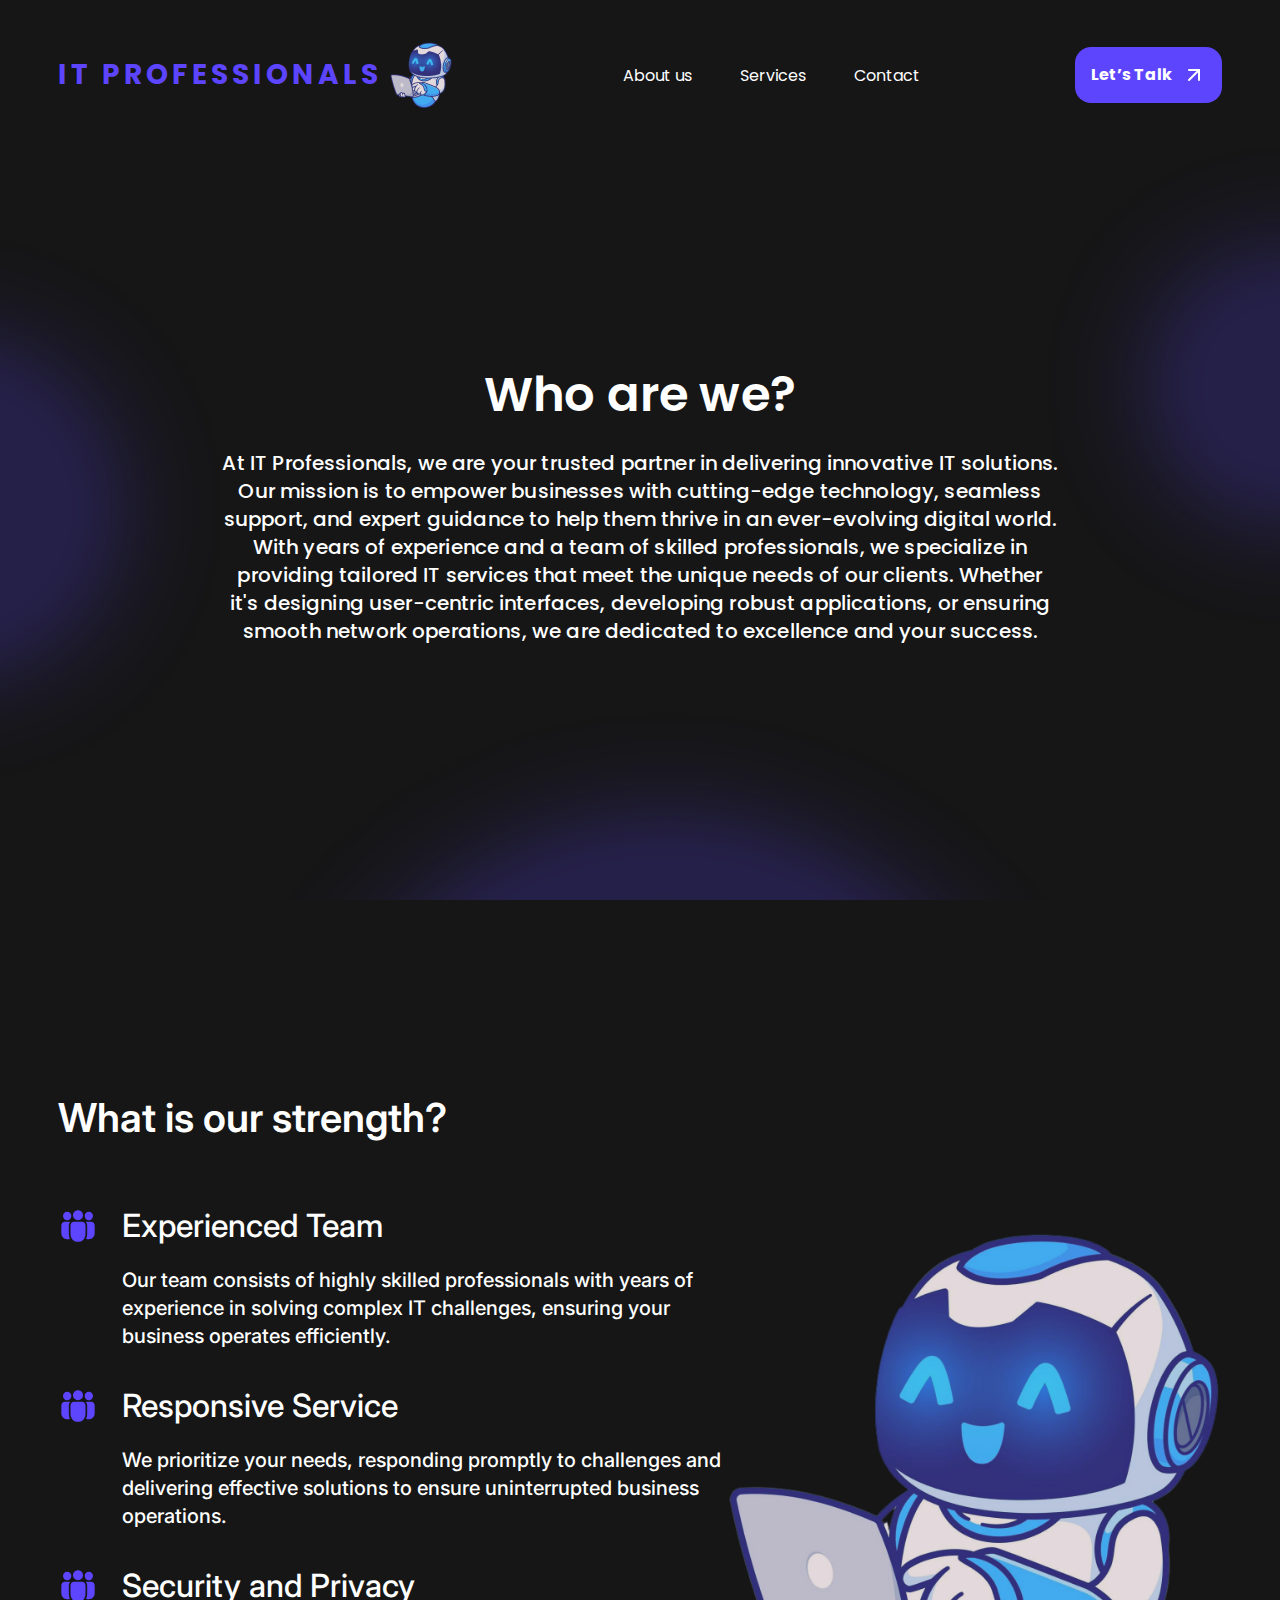
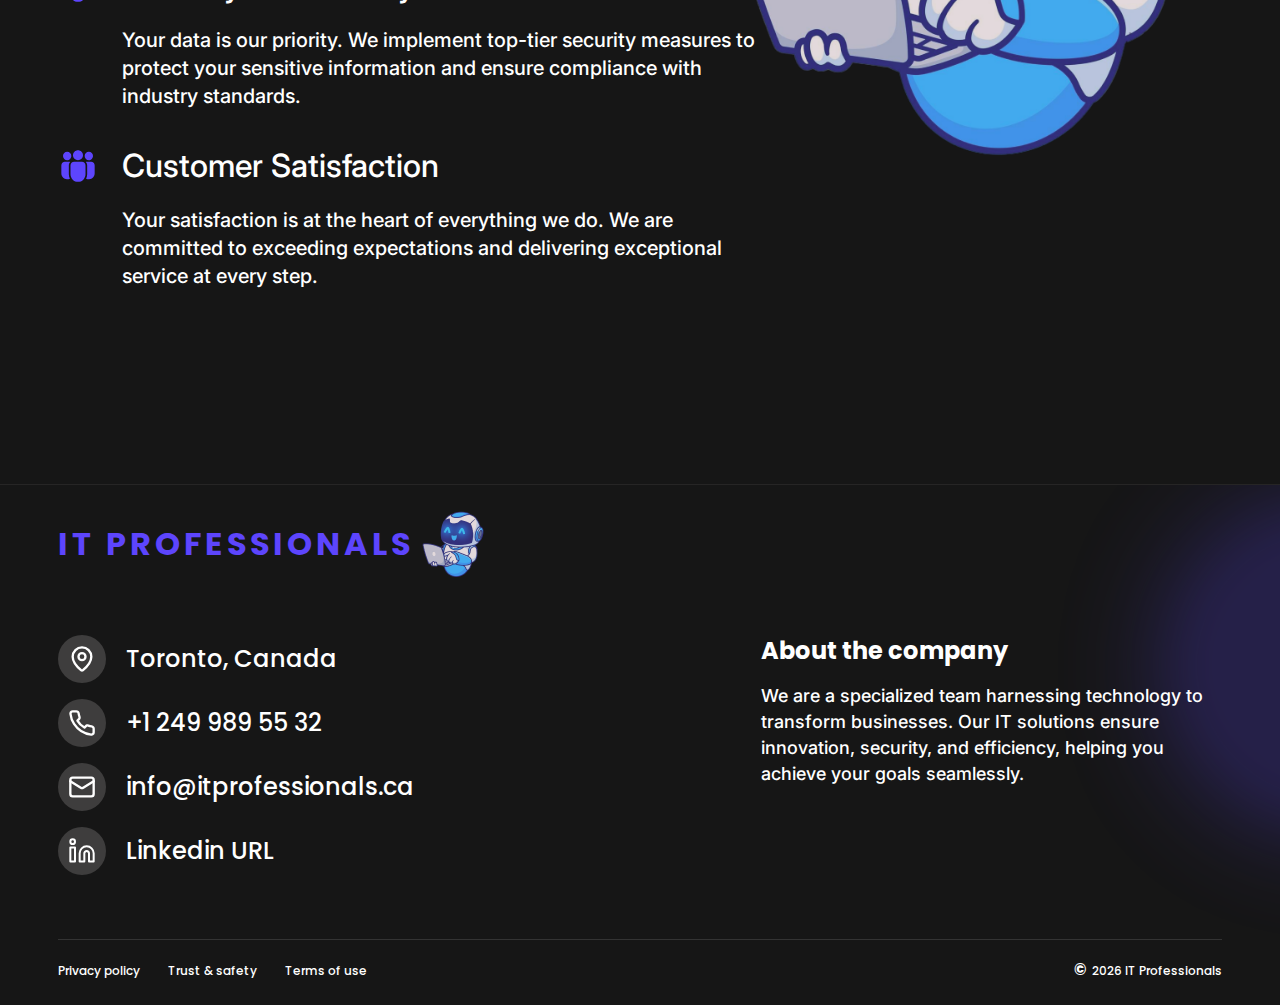
<file: pages/about.html>
<!DOCTYPE html>
<html lang="en">
  <head>
    <meta charset="UTF-8" />
    <meta name="viewport" content="width=device-width, initial-scale=1.0" />
    <meta
      name="description"
      content="IT Professionals agency specializing in UI/UX design, frontend, backend, and network support."
    />

    <title>IT Professionals</title>
    <link rel="icon" href="../images/logo.png" sizes="32x32" type="image/png" />
    <link rel="preconnect" href="https://fonts.googleapis.com" />
    <link
      href="https://fonts.googleapis.com/css2?family=Poppins:ital,wght@0,100;0,200;0,300;0,400;0,500;0,600;0,700;0,800;0,900;1,100;1,200;1,300;1,400;1,500;1,600;1,700;1,800;1,900&display=swap"
      rel="stylesheet"
    />
    <link rel="preconnect" href="https://fonts.googleapis.com" />
    <link
      href="https://fonts.googleapis.com/css2?family=Inter:ital,opsz,wght@0,14..32,100..900;1,14..32,100..900&family=Poppins:ital,wght@0,100;0,200;0,300;0,400;0,500;0,600;0,700;0,800;0,900;1,100;1,200;1,300;1,400;1,500;1,600;1,700;1,800;1,900&display=swap"
      rel="stylesheet"
    />
    <link rel="stylesheet" href="../css/style.css" />
    <link rel="stylesheet" href="../css/footer.css" />
    <link rel="stylesheet" href="../css/about.css" />
  </head>
  <body>
    <div class="overlay"></div>
    <header class="header">
      <nav class="nav container">
        <a href="../index.html" class="nav__logo" aria-label="Homepage">
          <span class="logo-text"> IT PROFESSIONALS </span>
          <img  src="../images/logo.png" alt="logo" />
        </a>

        <div class="nav__menu" id="nav-menu">
          <ul class="nav__list">
            <li class="nav__item">
              <a href="#" aria-label="Learn more about us">About us</a>
            </li>
            <li class="nav__item" aria-label="Explore our services">
              <a href="./services.html">Services</a>
            </li>
            <li class="nav__item">
              <a href="./contact.html" aria-label="Get in touch with us"
                >Contact</a
              >
            </li>
          </ul>
          <a
            class="nav-btn"
            href="./contact.html"
            aria-label="Get in touch with us"
          >
            <span> Let’s Talk</span>
            <img  src="../icons/arrow.svg" alt="contact-icon" />
          </a>
        </div>

        <div class="nav__toggle" id="nav-toggle">
          <img
            
            src="../icons/menu-open.svg"
            alt="menu-open"
            class="menu"
            id="menuOpen"
          />
          <img
            
            src="../icons/menu-close.svg"
            alt="menu-close"
            class="menu inactive"
            id="menuClose"
          />
        </div>
      </nav>
    </header>

    <main class="main other-pages">
      <div class="container">
        <div class="background">
          <div class="circle circle-1"></div>
          <div class="circle circle-2"></div>
          <div class="circle circle-3"></div>
        </div>
        <section class="other-pages-box">
          <h1>Who are we?</h1>
          <p>
            At IT Professionals, we are your trusted partner in delivering
            innovative IT solutions. Our mission is to empower businesses with
            cutting-edge technology, seamless support, and expert guidance to
            help them thrive in an ever-evolving digital world. With years of
            experience and a team of skilled professionals, we specialize in
            providing tailored IT services that meet the unique needs of our
            clients. Whether it's designing user-centric interfaces, developing
            robust applications, or ensuring smooth network operations, we are
            dedicated to excellence and your success.
          </p>
        </section>
      </div>
    </main>
    <div class="about">
      <div class="container">
        <div class="about-text">
          <h2>What is our strength?</h2>
          <div class="about-cards">
            <div class="about-card">
              <img
                
                src="../icons/about/teams.svg"
                alt="team-icon"
              />
              <div class="about-card-text">
                <h4>Experienced Team</h4>
                <p>
                  Our team consists of highly skilled professionals with years
                  of experience in solving complex IT challenges, ensuring your
                  business operates efficiently.
                </p>
              </div>
            </div>
            <div class="about-card">
              <img
                
                src="../icons/about/teams.svg"
                alt="team-icon"
              />
              <div class="about-card-text">
                <h4>Responsive Service</h4>
                <p>
                  We prioritize your needs, responding promptly to challenges
                  and delivering effective solutions to ensure uninterrupted
                  business operations.
                </p>
              </div>
            </div>
            <div class="about-card">
              <img
                
                src="../icons/about/teams.svg"
                alt="team-icon"
              />
              <div class="about-card-text">
                <h4>Security and Privacy</h4>
                <p>
                  Your data is our priority. We implement top-tier security
                  measures to protect your sensitive information and ensure
                  compliance with industry standards.
                </p>
              </div>
            </div>
            <div class="about-card">
              <img
                
                src="../icons/about/teams.svg"
                alt="team-icon"
              />
              <div class="about-card-text">
                <h4>Customer Satisfaction</h4>
                <p>
                  Your satisfaction is at the heart of everything we do. We are
                  committed to exceeding expectations and delivering exceptional
                  service at every step.
                </p>
              </div>
            </div>
          </div>
        </div>
      </div>
      <div class="about-image">
        <img  src="../images/about.png" alt="about-logo" />
      </div>
    </div>
    <footer class="footer">
      <div class="background">
        <div class="circle footer-circle-1"></div>
      </div>
      <div class="footer__content container">
        <div class="footer__brand">
          <h1 class="footer__logo">IT PROFESSIONALS</h1>
          <img
            
            src="../images/logo.png"
            alt="Logo"
            class="footer__logo-image"
          />
        </div>
        <div class="footer__info">
          <div class="footer__contact">
            <p class="footer__contact-item">
              <span
                ><img
                  
                  src="../icons/location.svg"
                  alt="location-icon"
              /></span>
              Toronto, Canada
            </p>
            <p class="footer__contact-item">
              <span
                ><img  src="../icons/phone.svg" alt="phone-icon"
              /></span>
              <a href="tel:+12499895532"> +1 249 989 55 32</a>
            </p>
            <p class="footer__contact-item">
              <span
                ><img  src="../icons/mail.svg" alt="mail-icon"
              /></span>
              <a href="mailto:info@itprofessionals.ca">
                info@itprofessionals.ca
              </a>
            </p>
            <p class="footer__contact-item">
              <span
                ><img
                  
                  src="../icons/linkedin.svg"
                  alt="linkedin-icon"
              /></span>
              <a
                href="https://www.linkedin.com/company/it-professionals-corp"
                target="_blank"
              >
                Linkedin URL
              </a>
            </p>
          </div>
          <div class="footer__about">
            <h2 class="footer__about-title">About the company</h2>
            <p class="footer__about-text">
              We are a specialized team harnessing technology to transform
              businesses. Our IT solutions ensure innovation, security, and
              efficiency, helping you achieve your goals seamlessly.
            </p>
          </div>
        </div>
        <div class="footer__links">
          <div class="footer__links_policy">
            <p class="footer__link">Privacy policy</p>
            <p class="footer__link">Trust & safety</p>
            <p class="footer__link">Terms of use</p>
          </div>

          <p class="footer__link footer__link--copyright">
            <span id="footer-date"></span> IT Professionals
          </p>
        </div>
      </div>
    </footer>
  </body>

  <script src="../main.js"></script>
</html>
</file>
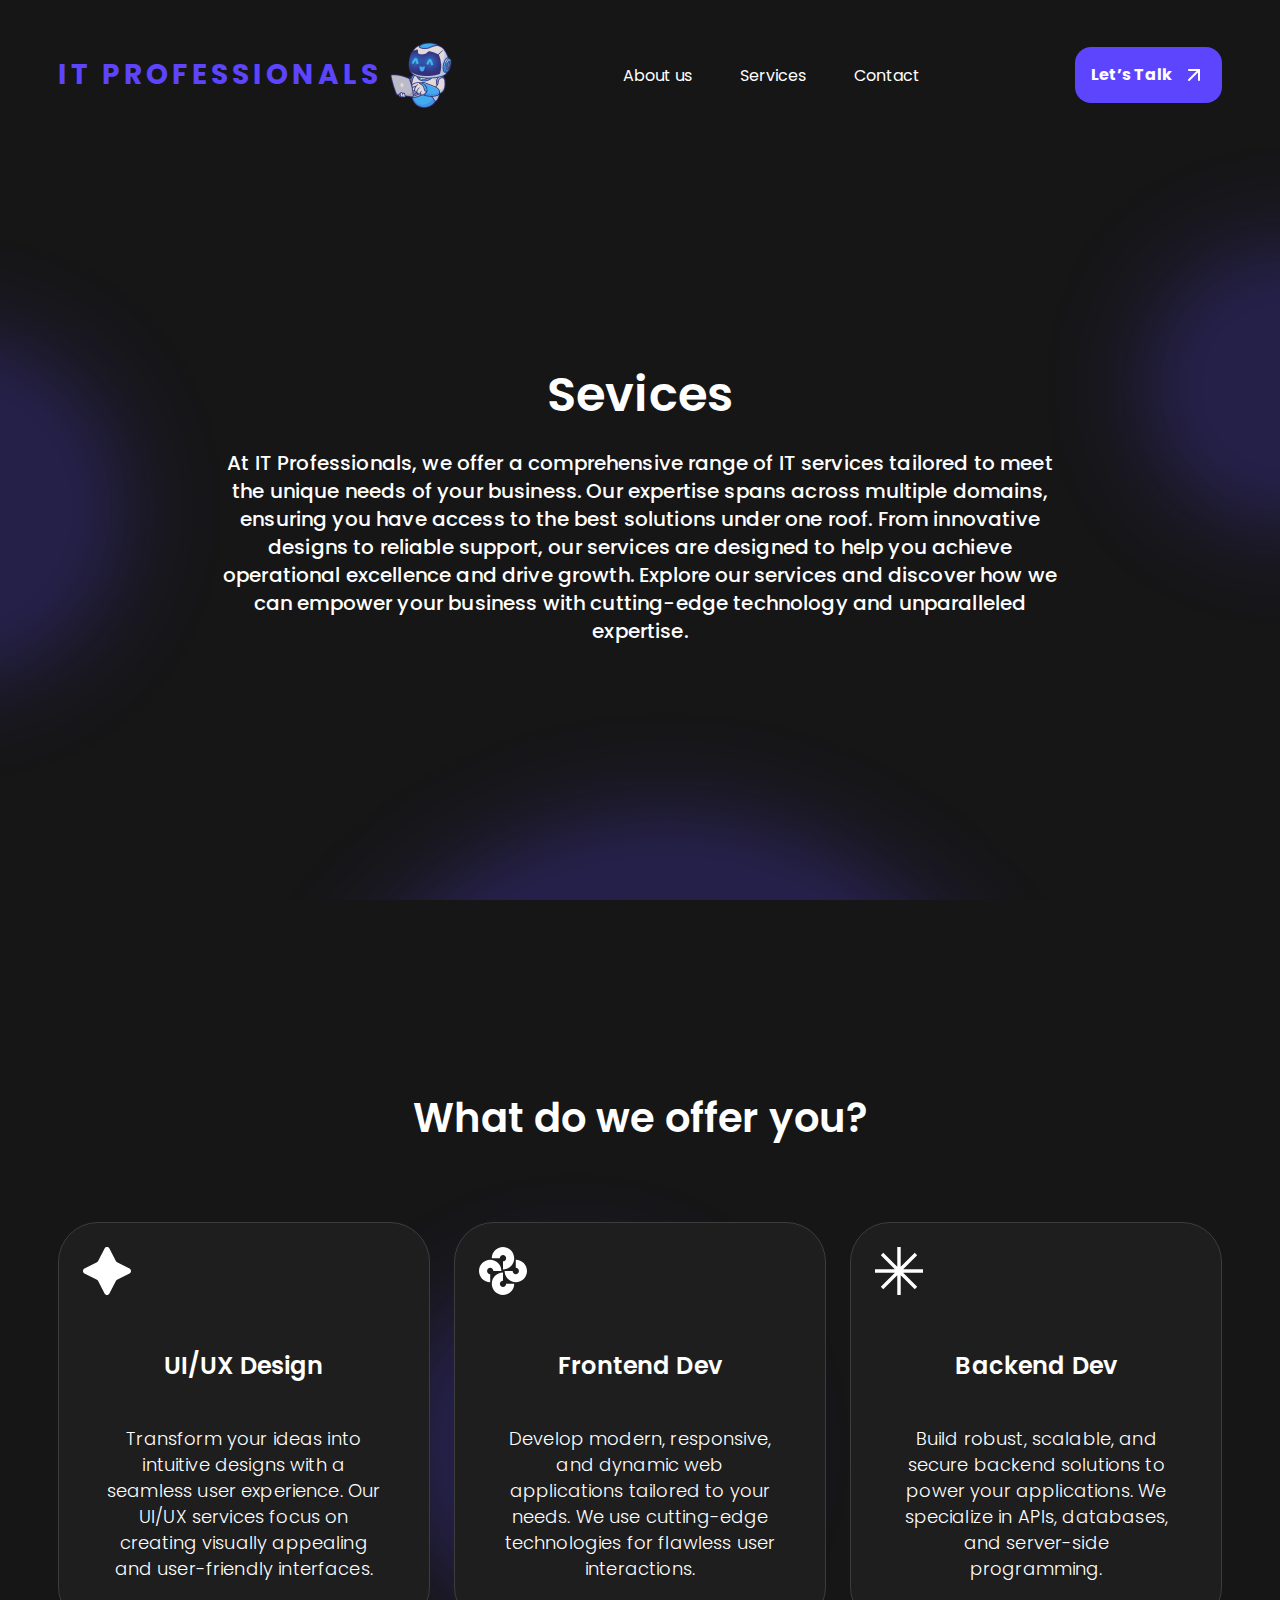
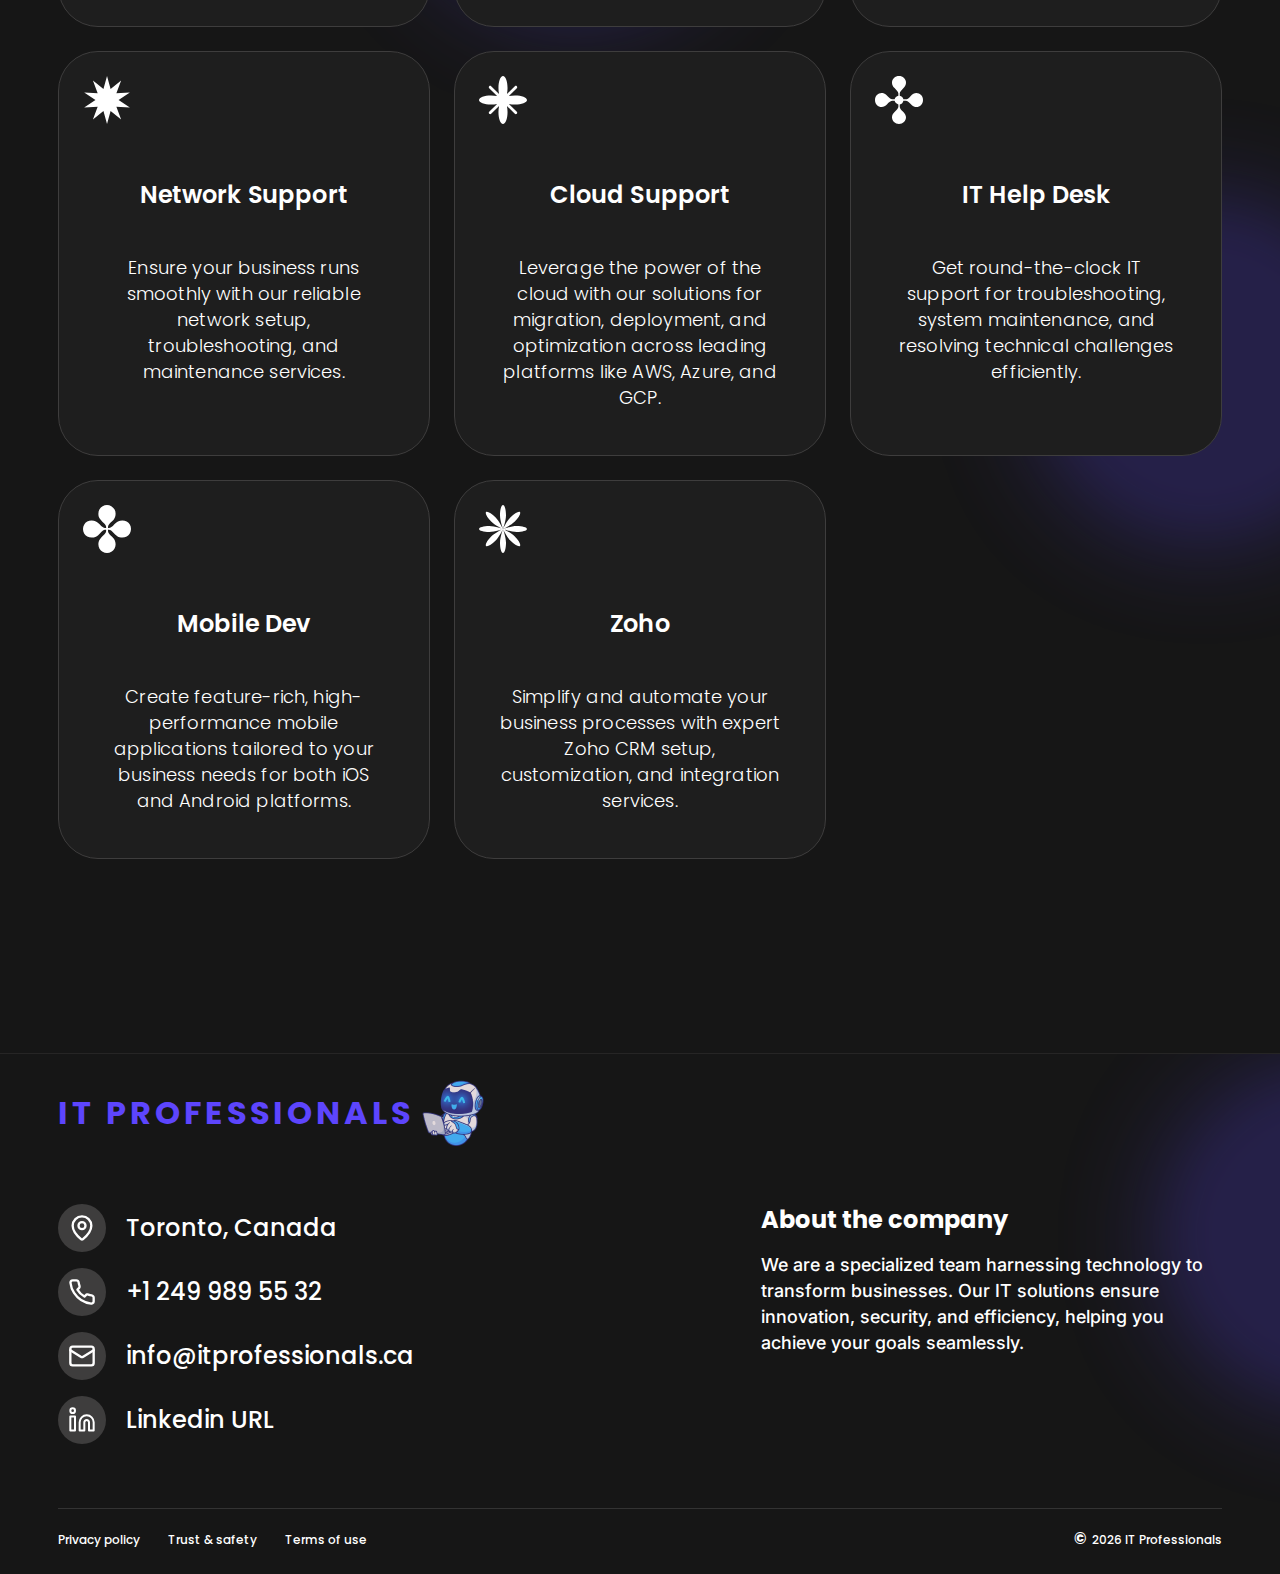
<file: pages/services.html>
<!DOCTYPE html>
<html lang="en">
  <head>
    <meta charset="UTF-8" />
    <meta name="viewport" content="width=device-width, initial-scale=1.0" />
    <meta
      name="description"
      content="IT Professionals agency specializing in UI/UX design, frontend, backend, and network support."
    />

    <title>IT Professionals</title>
    <link rel="icon" href="../images/logo.png" sizes="32x32" type="image/png" />
    <link rel="preconnect" href="https://fonts.googleapis.com" />
    <link
      href="https://fonts.googleapis.com/css2?family=Poppins:ital,wght@0,100;0,200;0,300;0,400;0,500;0,600;0,700;0,800;0,900;1,100;1,200;1,300;1,400;1,500;1,600;1,700;1,800;1,900&display=swap"
      rel="stylesheet"
    />
    <link rel="preconnect" href="https://fonts.googleapis.com" />
    <link
      href="https://fonts.googleapis.com/css2?family=Inter:ital,opsz,wght@0,14..32,100..900;1,14..32,100..900&family=Poppins:ital,wght@0,100;0,200;0,300;0,400;0,500;0,600;0,700;0,800;0,900;1,100;1,200;1,300;1,400;1,500;1,600;1,700;1,800;1,900&display=swap"
      rel="stylesheet"
    />
    <link rel="stylesheet" href="../css/style.css" />
    <link rel="stylesheet" href="../css/footer.css" />
    <link rel="stylesheet" href="../css/about.css" />
  </head>
  <body>
    <div class="overlay"></div>
    <header class="header">
      <nav class="nav container">
        <a href="../index.html" class="nav__logo" aria-label="Homepage">
          <span class="logo-text"> IT PROFESSIONALS </span>
          <img src="../images/logo.png" alt="logo" />
        </a>

        <div class="nav__menu" id="nav-menu">
          <ul class="nav__list">
            <li class="nav__item">
              <a href="./about.html" aria-label="Learn more about us"
                >About us</a
              >
            </li>
            <li class="nav__item" aria-label="Explore our services">
              <a href="#">Services</a>
            </li>
            <li class="nav__item">
              <a href="./contact.html" aria-label="Get in touch with us"
                >Contact</a
              >
            </li>
          </ul>
          <a
            class="nav-btn"
            href="./contact.html"
            aria-label="Get in touch with us"
          >
            <span> Let’s Talk</span>
            <img src="../icons/arrow.svg" alt="contact-icon" />
          </a>
        </div>

        <div class="nav__toggle" id="nav-toggle">
          <img
            src="../icons/menu-open.svg"
            alt="menu-open"
            class="menu"
            id="menuOpen"
          />
          <img
            src="../icons/menu-close.svg"
            alt="menu-close"
            class="menu inactive"
            id="menuClose"
          />
        </div>
      </nav>
    </header>

    <main class="main other-pages">
      <div class="container">
        <div class="background">
          <div class="circle circle-1"></div>
          <div class="circle circle-2"></div>
          <div class="circle circle-3"></div>
        </div>
        <section class="other-pages-box">
          <h1>Sevices</h1>
          <p>
            At IT Professionals, we offer a comprehensive range of IT services
            tailored to meet the unique needs of your business. Our expertise
            spans across multiple domains, ensuring you have access to the best
            solutions under one roof. From innovative designs to reliable
            support, our services are designed to help you achieve operational
            excellence and drive growth. Explore our services and discover how
            we can empower your business with cutting-edge technology and
            unparalleled expertise.
          </p>
        </section>
      </div>
    </main>

    <section class="services">
      <div class="background">
        <div class="circle services-circle-1"></div>
        <div class="circle services-circle-2"></div>
      </div>
      <div class="container">
        <h2>What do we offer you?</h2>
        <div class="cards">
          <div class="card">
            <div class="card-head">
              <svg
                width="48"
                height="48"
                viewBox="0 0 48 48"
                fill="none"
                xmlns="http://www.w3.org/2000/svg"
              >
                <path
                  d="M21.5836 1.47087C22.5977 -0.490291 25.4023 -0.490291 26.4163 1.47087L32.8735 13.9595C33.1322 14.4599 33.54 14.8677 34.0406 15.1264L46.529 21.5836C48.4903 22.5977 48.4903 25.4023 46.529 26.4163L34.0406 32.8735C33.54 33.1322 33.1322 33.54 32.8735 34.0406L26.4163 46.529C25.4023 48.4903 22.5977 48.4903 21.5836 46.529L15.1264 34.0406C14.8677 33.54 14.4599 33.1322 13.9595 32.8735L1.47087 26.4163C-0.490291 25.4023 -0.490291 22.5977 1.47087 21.5836L13.9595 15.1264C14.4599 14.8677 14.8677 14.4599 15.1264 13.9595L21.5836 1.47087Z"
                  fill="white"
                  class="iconPath"
                />
              </svg>

              <h3 class="card-title">UI/UX Design</h3>
            </div>
            <p class="card-info">
              Transform your ideas into intuitive designs with a seamless user
              experience. Our UI/UX services focus on creating visually
              appealing and user-friendly interfaces.
            </p>
          </div>
          <div class="card">
            <div class="card-head">
              <svg
                width="48"
                height="48"
                viewBox="0 0 48 48"
                fill="none"
                xmlns="http://www.w3.org/2000/svg"
              >
                <g clip-path="url(#clip0_674_515)">
                  <mask
                    id="mask0_674_515"
                    style="mask-type: luminance"
                    maskUnits="userSpaceOnUse"
                    x="0"
                    y="0"
                    width="48"
                    height="48"
                  >
                    <path d="M48 0H0V48H48V0Z" fill="white" />
                  </mask>
                  <g mask="url(#mask0_674_515)">
                    <path
                      fill-rule="evenodd"
                      clip-rule="evenodd"
                      d="M24 8.07478C22.2657 8.07478 20.8598 9.48067 20.8598 11.215H12.785C12.785 5.02111 17.8062 0 24 0C30.1939 0 35.215 5.02111 35.215 11.215C35.215 17.4088 30.1939 22.4299 24 22.4299V14.3551C25.7342 14.3551 27.1402 12.9492 27.1402 11.215C27.1402 9.48067 25.7342 8.07478 24 8.07478ZM39.9252 24C39.9252 22.2657 38.5193 20.8598 36.785 20.8598V12.785C42.979 12.785 48 17.8062 48 24C48 30.1939 42.979 35.215 36.785 35.215C30.5911 35.215 25.5701 30.1939 25.5701 24H33.6449C33.6449 25.7342 35.0508 27.1402 36.785 27.1402C38.5193 27.1402 39.9252 25.7342 39.9252 24ZM11.215 27.1402C9.48067 27.1402 8.07478 25.7342 8.07478 24C8.07478 22.2657 9.48067 20.8598 11.215 20.8598C12.9492 20.8598 14.3551 22.2657 14.3551 24H22.4299C22.4299 17.8062 17.4088 12.785 11.215 12.785C5.02111 12.785 0 17.8062 0 24C0 30.1939 5.02111 35.215 11.215 35.215V27.1402ZM24 39.9252C25.7342 39.9252 27.1402 38.5193 27.1402 36.785H35.215C35.215 42.979 30.1939 48 24 48C17.8062 48 12.785 42.979 12.785 36.785C12.785 30.5911 17.8062 25.5701 24 25.5701V33.6449C22.2657 33.6449 20.8598 35.0508 20.8598 36.785C20.8598 38.5193 22.2657 39.9252 24 39.9252Z"
                      fill="white"
                      class="iconPath"
                    />
                  </g>
                </g>
                <defs>
                  <clipPath id="clip0_674_515">
                    <rect width="48" height="48" fill="white" />
                  </clipPath>
                </defs>
              </svg>

              <h3 class="card-title">Frontend Dev</h3>
            </div>
            <p class="card-info">
              Develop modern, responsive, and dynamic web applications tailored
              to your needs. We use cutting-edge technologies for flawless user
              interactions.
            </p>
          </div>

          <div class="card">
            <div class="card-head">
              <svg
                width="28"
                height="28"
                viewBox="0 0 28 28"
                fill="none"
                xmlns="http://www.w3.org/2000/svg"
              >
                <mask
                  id="mask0_674_83"
                  style="mask-type: luminance"
                  maskUnits="userSpaceOnUse"
                  x="0"
                  y="0"
                  width="28"
                  height="28"
                >
                  <path d="M28 0H0V28H28V0Z" fill="white" />
                </mask>
                <g mask="url(#mask0_674_83)">
                  <path
                    fill-rule="evenodd"
                    clip-rule="evenodd"
                    d="M15 0H13V11.5858L4.80761 3.39339L3.3934 4.80761L11.5858 13H0V15H11.5858L3.3934 23.1924L4.80761 24.6065L13 16.4142V28H15V16.4142L23.1924 24.6065L24.6065 23.1924L16.4142 15H28V13H16.4142L24.6065 4.8076L23.1924 3.39339L15 11.5858V0Z"
                    fill="white"
                    class="iconPath"
                  />
                </g>
              </svg>

              <h3 class="card-title">Backend Dev</h3>
            </div>
            <p class="card-info">
              Build robust, scalable, and secure backend solutions to power your
              applications. We specialize in APIs, databases, and server-side
              programming.
            </p>
          </div>
          <div class="card">
            <div class="card-head">
              <svg
                width="28"
                height="28"
                viewBox="0 0 28 28"
                fill="none"
                xmlns="http://www.w3.org/2000/svg"
              >
                <g clip-path="url(#clip0_674_91)">
                  <path
                    d="M14.0148 0L16.1 7.58227L22.2437 2.67376L19.474 10.0336L27.3295 9.67376L20.7628 14L27.3295 18.3263L19.474 17.9663L22.2437 25.3263L16.1 20.4177L14.0148 28L11.9295 20.4177L5.78575 25.3263L8.55549 17.9663L0.699951 18.3263L7.26675 14L0.699951 9.67376L8.55549 10.0336L5.78575 2.67376L11.9295 7.58227L14.0148 0Z"
                    fill="white"
                    class="iconPath"
                  />
                </g>
                <defs>
                  <clipPath id="clip0_674_91">
                    <rect width="28" height="28" fill="white" />
                  </clipPath>
                </defs>
              </svg>

              <h3 class="card-title">Network Support</h3>
            </div>
            <p class="card-info">
              Ensure your business runs smoothly with our reliable network
              setup, troubleshooting, and maintenance services.
            </p>
          </div>
          <div class="card">
            <div class="card-head">
              <svg
                width="28"
                height="28"
                viewBox="0 0 28 28"
                fill="none"
                xmlns="http://www.w3.org/2000/svg"
              >
                <mask
                  id="mask0_674_97"
                  style="mask-type: luminance"
                  maskUnits="userSpaceOnUse"
                  x="0"
                  y="0"
                  width="28"
                  height="28"
                >
                  <path d="M28 0H0V28H28V0Z" fill="white" />
                </mask>
                <g mask="url(#mask0_674_97)">
                  <path
                    fill-rule="evenodd"
                    clip-rule="evenodd"
                    d="M16.282 10.5663L20.9094 5.93897C21.2275 5.62097 21.743 5.62097 22.0611 5.93897C22.379 6.25698 22.379 6.77256 22.0611 7.09055L17.4336 11.7179C18.478 11.4832 19.6974 11.3485 21 11.3485C24.866 11.3485 28 12.5356 28 14C28 15.4644 24.866 16.6515 21 16.6515C19.6974 16.6515 18.478 16.5168 17.4336 16.282L22.0611 20.9094C22.379 21.2275 22.379 21.743 22.0611 22.0611C21.743 22.379 21.2275 22.379 20.9094 22.0611L16.282 17.4336C16.5168 18.478 16.6515 19.6976 16.6515 21C16.6515 24.866 15.4644 28 14 28C12.5356 28 11.3485 24.866 11.3485 21C11.3485 19.6974 11.4832 18.478 11.7179 17.4336L7.09055 22.0611C6.77256 22.379 6.25698 22.379 5.93898 22.0611C5.62099 21.743 5.62099 21.2275 5.93898 20.9094L10.5664 16.282C9.52189 16.5168 8.30249 16.6515 7 16.6515C3.13401 16.6515 0 15.4644 0 14C0 12.5356 3.13401 11.3485 7 11.3485C8.30249 11.3485 9.5219 11.4832 10.5664 11.7179L5.93898 7.09057C5.62099 6.77257 5.62099 6.25699 5.93898 5.93898C6.25698 5.62099 6.77256 5.62099 7.09055 5.93898L11.7179 10.5664C11.4832 9.5219 11.3485 8.3025 11.3485 7C11.3485 3.13401 12.5356 0 14 0C15.4644 0 16.6515 3.13401 16.6515 7C16.6515 8.30249 16.5168 9.52189 16.282 10.5663Z"
                    fill="white"
                    class="iconPath"
                  />
                </g>
              </svg>

              <h3 class="card-title">Cloud Support</h3>
            </div>
            <p class="card-info">
              Leverage the power of the cloud with our solutions for migration,
              deployment, and optimization across leading platforms like AWS,
              Azure, and GCP.
            </p>
          </div>
          <div class="card">
            <div class="card-head">
              <svg
                width="28"
                height="28"
                viewBox="0 0 28 28"
                fill="none"
                xmlns="http://www.w3.org/2000/svg"
              >
                <mask
                  id="mask0_674_124"
                  style="mask-type: luminance"
                  maskUnits="userSpaceOnUse"
                  x="0"
                  y="0"
                  width="28"
                  height="28"
                >
                  <path d="M28 0H0V28H28V0Z" fill="white" />
                </mask>
                <g mask="url(#mask0_674_124)">
                  <path
                    d="M14 28C12.8333 28 11.8611 27.6233 11.0833 26.8698C10.3056 26.1163 9.91666 25.2049 9.91666 24.1354C9.91666 23.5278 10.0382 22.9809 10.2812 22.4948C10.5243 22.0087 10.9497 21.4739 11.5573 20.8907C12.1892 20.3073 12.6875 19.7604 13.0521 19.25C13.441 18.7153 13.6354 18.2535 13.6354 17.8646V16.5521C13.1007 16.4305 12.6267 16.1875 12.2135 15.8229C11.8247 15.434 11.5694 14.9722 11.4479 14.4375H10.1354C9.72222 14.4375 9.23611 14.632 8.67709 15.0209C8.11805 15.4097 7.58334 15.8837 7.07291 16.4427C6.5625 17.0017 6.05209 17.4149 5.54166 17.6823C5.05555 17.9497 4.49653 18.0834 3.86459 18.0834C2.77084 18.0834 1.84722 17.6945 1.09375 16.9166C0.364584 16.1389 0 15.1666 0 14C0 12.8333 0.364584 11.8611 1.09375 11.0833C1.84722 10.3056 2.77084 9.91666 3.86459 9.91666C4.88541 9.91666 5.76041 10.2812 6.48959 11.0104C7.21875 11.7396 7.875 12.3594 8.45834 12.8698C9.04166 13.3802 9.6007 13.6354 10.1354 13.6354H11.4479C11.5694 13.0764 11.8247 12.6146 12.2135 12.25C12.6267 11.8611 13.1007 11.6181 13.6354 11.5208V10.2083C13.6354 9.57639 13.1493 8.7743 12.1771 7.80209L11.4115 7.03646C10.4149 6.03994 9.91666 4.98264 9.91666 3.86459C9.91666 2.77084 10.3056 1.85937 11.0833 1.13021C11.8854 0.376736 12.8576 0 14 0C15.1666 0 16.1389 0.376736 16.9166 1.13021C17.6945 1.88369 18.0834 2.79514 18.0834 3.86459C18.0834 5.10416 17.4756 6.27084 16.2604 7.36459C15.0451 8.48264 14.4375 9.43055 14.4375 10.2083V11.5208C14.9965 11.6181 15.4584 11.8611 15.8229 12.25C16.2119 12.6146 16.4549 13.0764 16.5521 13.6354H17.8646C18.691 13.6354 19.6389 13.0156 20.7084 11.776C21.8021 10.5365 22.9445 9.91666 24.1354 9.91666C25.2291 9.91666 26.1407 10.3177 26.8698 11.1198C27.6233 11.8976 28 12.8576 28 14C28 15.1666 27.6233 16.1389 26.8698 16.9166C26.1163 17.6945 25.2049 18.0834 24.1354 18.0834C23.1146 18.0834 22.2517 17.7309 21.5468 17.0261C20.8421 16.3212 20.1858 15.7136 19.5782 15.2032C18.9704 14.6927 18.3994 14.4375 17.8646 14.4375H16.5521C16.3576 15.6041 15.6528 16.309 14.4375 16.5521V17.8646C14.4375 18.5937 15.0451 19.5296 16.2604 20.6718C17.4756 21.8142 18.0834 22.9687 18.0834 24.1354C18.0834 25.2291 17.6823 26.1407 16.8802 26.8698C16.1024 27.6233 15.1424 28 14 28Z"
                    fill="white"
                    class="iconPath"
                  />
                </g>
              </svg>

              <h3 class="card-title">IT Help Desk</h3>
            </div>
            <p class="card-info">
              Get round-the-clock IT support for troubleshooting, system
              maintenance, and resolving technical challenges efficiently.
            </p>
          </div>
          <div class="card">
            <div class="card-head">
              <svg
                width="28"
                height="28"
                viewBox="0 0 28 28"
                fill="none"
                xmlns="http://www.w3.org/2000/svg"
              >
                <g clip-path="url(#clip0_674_105)">
                  <mask
                    id="mask0_674_105"
                    style="mask-type: luminance"
                    maskUnits="userSpaceOnUse"
                    x="0"
                    y="0"
                    width="28"
                    height="28"
                  >
                    <path d="M28 0H0V28H28V0Z" fill="white" />
                  </mask>
                  <g mask="url(#mask0_674_105)">
                    <path
                      d="M14 28C13.0764 28 12.2257 27.7691 11.4479 27.3073C10.6944 26.8698 10.0868 26.2744 9.625 25.5209C9.1875 24.743 8.96875 23.8924 8.96875 22.9687C8.96875 21.8021 9.23611 20.8299 9.77084 20.0521C10.3056 19.2744 11.1319 18.3628 12.25 17.3177C13.0764 16.5642 13.4896 15.8472 13.4896 15.1666V14.5104H12.8333C12.0799 14.5104 11.0469 15.2639 9.73437 16.7709C8.44619 18.2778 6.87847 19.0312 5.03125 19.0312C4.10764 19.0312 3.25695 18.8125 2.47916 18.375C1.7257 17.9131 1.11806 17.3055 0.65625 16.5521C0.21875 15.7744 0 14.9236 0 14C0 13.0764 0.21875 12.2378 0.65625 11.4844C1.11806 10.7066 1.7257 10.099 2.47916 9.66146C3.25695 9.19965 4.10764 8.96875 5.03125 8.96875C6.85416 8.96875 8.40972 9.71006 9.69791 11.1927C10.9861 12.6753 12.0312 13.4167 12.8333 13.4167H13.4896V12.8333C13.4896 12.1528 13.0764 11.4358 12.25 10.6823L11.4115 9.91666C10.8038 9.35764 10.2448 8.68924 9.73437 7.91146C9.22396 7.10937 8.96875 6.1493 8.96875 5.03125C8.96875 4.10764 9.1875 3.2691 9.625 2.51563C10.0868 1.73785 10.6944 1.13021 11.4479 0.692707C12.2257 0.230902 13.0764 0 14 0C14.9236 0 15.7622 0.230902 16.5157 0.692707C17.2934 1.15451 17.9011 1.76215 18.3386 2.51563C18.8003 3.2691 19.0312 4.10764 19.0312 5.03125C19.0312 6.85416 18.2899 8.40972 16.8073 9.69791C15.3247 10.9861 14.5834 12.0312 14.5834 12.8333V13.4167H15.1666C15.993 13.4167 17.0381 12.6753 18.3021 11.1927C19.5416 9.71006 21.0972 8.96875 22.9688 8.96875C23.8924 8.96875 24.7309 9.19965 25.4843 9.66146C26.2622 10.099 26.8698 10.6944 27.3073 11.4479C27.7691 12.2014 28 13.0521 28 14C28 14.9236 27.7691 15.7744 27.3073 16.5521C26.8698 17.3055 26.2622 17.9131 25.4843 18.375C24.7309 18.8125 23.8924 19.0312 22.9688 19.0312C21.8264 19.0312 20.8421 18.7517 20.0157 18.1927C19.2136 17.6337 18.3142 16.8195 17.3177 15.75C16.5642 14.9236 15.8472 14.5104 15.1666 14.5104H14.5834V15.1666C14.5834 16.066 15.3247 17.1111 16.8073 18.3021C18.2899 19.493 19.0312 21.0486 19.0312 22.9687C19.0312 23.8924 18.8003 24.743 18.3386 25.5209C17.9011 26.2744 17.3055 26.8698 16.5521 27.3073C15.7986 27.7691 14.9479 28 14 28Z"
                      fill="white"
                      class="iconPath"
                    />
                  </g>
                </g>
                <defs>
                  <clipPath id="clip0_674_105">
                    <rect width="28" height="28" fill="white" />
                  </clipPath>
                </defs>
              </svg>

              <h3 class="card-title">Mobile Dev</h3>
            </div>
            <p class="card-info">
              Create feature-rich, high-performance mobile applications tailored
              to your business needs for both iOS and Android platforms.
            </p>
          </div>
          <div class="card">
            <div class="card-head">
              <svg
                width="28"
                height="28"
                viewBox="0 0 28 28"
                fill="none"
                xmlns="http://www.w3.org/2000/svg"
              >
                <mask
                  id="mask0_674_115"
                  style="mask-type: luminance"
                  maskUnits="userSpaceOnUse"
                  x="0"
                  y="0"
                  width="28"
                  height="28"
                >
                  <path d="M28 0H0V28H28V0Z" fill="white" />
                </mask>
                <g mask="url(#mask0_674_115)">
                  <path
                    fill-rule="evenodd"
                    clip-rule="evenodd"
                    d="M14 14C14 14 15.75 9.31371 15.75 5.99999C15.75 2.68629 14.9666 0 14 0C13.0335 0 12.25 2.68629 12.25 5.99999C12.25 9.31371 14 14 14 14ZM14 14C14 14 16.0763 18.5511 18.4194 20.8943C20.7626 23.2375 23.2161 24.5829 23.8995 23.8995C24.5829 23.2161 23.2375 20.7626 20.8943 18.4194C18.5511 16.0763 14 14 14 14ZM14 14C14 14 18.6864 12.25 22 12.25C25.3137 12.25 28 13.0335 28 14C28 14.9666 25.3137 15.75 22 15.75C18.6864 15.75 14 14 14 14ZM14 14C14 14 9.44885 16.0763 7.1057 18.4194C4.76256 20.7626 3.41708 23.2161 4.1005 23.8995C4.78393 24.5829 7.23744 23.2375 9.58058 20.8943C11.9237 18.5511 14 14 14 14ZM14 14C14.0039 14.0104 15.75 18.69 15.75 22C15.75 25.3137 14.9666 28 14 28C13.0335 28 12.25 25.3137 12.25 22C12.25 18.6864 14 14 14 14ZM14 14C14 14 9.31371 12.25 5.99999 12.25C2.68629 12.25 0 13.0335 0 14C0 14.9666 2.68629 15.75 5.99999 15.75C9.31371 15.75 14 14 14 14ZM14 14C14 14 18.5511 11.9237 20.8943 9.58058C23.2375 7.23743 24.5829 4.78391 23.8995 4.1005C23.2161 3.41708 20.7626 4.76256 18.4194 7.1057C16.0763 9.44885 14 14 14 14ZM9.58058 7.1057C11.9237 9.44885 14 14 14 14C14 14 9.44885 11.9237 7.10571 9.58058C4.76256 7.23744 3.41709 4.78393 4.1005 4.1005C4.78393 3.41709 7.23744 4.76256 9.58058 7.1057Z"
                    fill="white"
                    class="iconPath"
                  />
                </g>
              </svg>

              <h3 class="card-title">Zoho</h3>
            </div>
            <p class="card-info">
              Simplify and automate your business processes with expert Zoho CRM
              setup, customization, and integration services.
            </p>
          </div>
        </div>
      </div>
    </section>
    <footer class="footer">
      <div class="background">
        <div class="circle footer-circle-1"></div>
      </div>
      <div class="footer__content container">
        <div class="footer__brand">
          <h1 class="footer__logo">IT PROFESSIONALS</h1>
          <img src="../images/logo.png" alt="Logo" class="footer__logo-image" />
        </div>
        <div class="footer__info">
          <div class="footer__contact">
            <p class="footer__contact-item">
              <span
                ><img src="../icons/location.svg" alt="location-icon"
              /></span>
              Toronto, Canada
            </p>
            <p class="footer__contact-item">
              <span><img src="../icons/phone.svg" alt="phone-icon" /></span>
              <a href="tel:+12499895532"> +1 249 989 55 32</a>
            </p>
            <p class="footer__contact-item">
              <span><img src="../icons/mail.svg" alt="mail-icon" /></span>
              <a href="mailto:info@itprofessionals.ca">
                info@itprofessionals.ca
              </a>
            </p>
            <p class="footer__contact-item">
              <span
                ><img src="../icons/linkedin.svg" alt="linkedin-icon"
              /></span>
              <a
                href="https://www.linkedin.com/company/it-professionals-corp"
                target="_blank"
              >
                Linkedin URL
              </a>
            </p>
          </div>
          <div class="footer__about">
            <h2 class="footer__about-title">About the company</h2>
            <p class="footer__about-text">
              We are a specialized team harnessing technology to transform
              businesses. Our IT solutions ensure innovation, security, and
              efficiency, helping you achieve your goals seamlessly.
            </p>
          </div>
        </div>
        <div class="footer__links">
          <div class="footer__links_policy">
            <p class="footer__link">Privacy policy</p>
            <p class="footer__link">Trust & safety</p>
            <p class="footer__link">Terms of use</p>
          </div>

          <p class="footer__link footer__link--copyright">
            <span id="footer-date"></span> IT Professionals
          </p>
        </div>
      </div>
    </footer>
  </body>

  <script src="../main.js"></script>
</html>
</file>
<file: css/style.css>
:root {
    --primary-color: #5D45FD;
    --background-color: #161616;
    --text-color: #fff;
    --circle-size-1: 20vw;
    --circle-size-2: 15vw;
    --circle-size-3: 50vw;
    --font-inter: "Inter", sans-serif;
}

*,
*:before,
*:after {
    margin: 0;
    padding: 0;
    box-sizing: border-box;
}

html {
    scroll-behavior: smooth;

}

body {
    margin: 0;
    padding: 0;
    font-family: "Poppins", serif;
    font-style: normal;
    background-color: var(--background-color);
    color: var(--text-color);
}

ul {
    margin: 0;
    padding: 0;
    list-style: none;
}

a {
    text-decoration: none;
    color: var(--text-color);
}

img {
    display: block;
}

.container {
    width: 91%;
    max-width: 1440px;
    margin: 0 auto;
    padding: 0;
}

.overlay {
    position: fixed;
    top: 0;
    left: 0;
    width: 100%;
    height: 100%;
    background: #161616;
    opacity: 0.64;

    backdrop-filter: blur(8px);
    z-index: 1;
    display: none;
}

.menu-open .overlay {
    display: block;
}

.header {
    position: relative;
    margin-top: 0;
    border-bottom: 1px solid #3E3D3D;
    z-index: 2;
}

.nav {
    display: flex;
    justify-content: space-between;
    gap: 16px;
    align-items: center;
    padding: 16px 0;
}

.nav__toggle {
    display: block;
}

.nav__menu {
    opacity: 0;
    display: flex;
    flex: 1;
    top: 71px;
    overflow: hidden;
    position: absolute;
    right: 0;
    align-items: center;
    flex-direction: column;
    justify-content: flex-start;
    background-color: var(--background-color);
    text-align: left;
    width: 100%;
    margin: 0 auto;
    transition: 0.5s;
    align-items: flex-start;
    pointer-events: none;

    padding: 36px 16px;
}

.nav__list {
    flex: 1;
    display: flex;
    justify-content: center;
    flex-direction: column;
    gap: 4px;

}

.nav__list a {
    font-weight: 600;
    line-height: 24px;
    padding: 8px 12px;
    font-size: 1rem;
    transition: 0.5s;

}

.nav__list a:hover {
    color: var(--primary-color);
}

.nav-btn {
    margin-top: 16px;
    font-weight: 600;
    padding: 12px;
    background-color: var(--primary-color);
    border-radius: 16px;
    display: flex;
    justify-content: center;
    font-size: 16px;
    line-height: 24px;
    transition: background-color 0.3s ease;



}

.nav-btn:hover {
    background-color: rgba(93, 69, 253, 0.9);
}

.nav__logo {
    display: flex;
    align-items: center;
    gap: 8px;
}

.nav__logo .logo-text {
    font-weight: 800;
    font-size: 12px;
    line-height: 18px;
    letter-spacing: 3px;
    color: var(--primary-color);
}

.nav__logo img {
    width: 34px;
    max-width: 34px;
    height: auto;
    max-height: 38px;
}

@media screen and (min-width: 768px) {
    .nav__menu {
        /* Tablet üçün */
        top: 104px;
        padding: 36px 16px;
    }

    .nav {
        padding: 16px 0;
    }

    .nav__logo .logo-text {
        color: var(--primary-color);
        font-size: 1.75rem;
        font-weight: 700;
        letter-spacing: 4px;
        line-height: 42px;
    }

    .nav__logo img {
        width: inherit;
        max-width: inherit;
        height: inherit;
        max-height: inherit;
    }


}

@media screen and (min-width: 1150px) {
    .header {
        border-bottom: none;
    }

    .nav__menu {
        pointer-events: auto;

        opacity: 1;
        flex: 1;
        justify-content: space-between;
        transition: transform 0.5s ease-in-out;
        /* transform: translateY(0); */
        position: static;
        flex-direction: row;
        text-align: center;
        align-items: center;
        margin: 0;
        padding: 0;
        overflow: auto;
    }

    .nav__list {
        gap: 24px;
        flex-direction: row;
    }

    .nav__list a {
        font-weight: 400;

    }

    .nav-btn {
        padding: 16px;
        font-weight: 700;
        margin: 0;
    }

    .nav-btn span {
        margin-right: 10px;
    }

    .nav__toggle {
        display: none;
    }
}

.inactive {
    display: none;
}

.show-menu {
    /* transform: translateY(0); */
    /* display: block; */
    opacity: 1;
    pointer-events: auto;

}

@keyframes move {
    from {
        transform: translateY(0);
    }

    to {
        transform: translateY(100px);
    }
}

@keyframes move2 {
    from {
        transform: translateX(0);
    }

    to {
        transform: translateX(100px);
    }
}

.main {
    position: relative;
    max-height: max-content;

    .main-wrapper {
        padding: 45px 0 20px;
        background-size: cover;
        background-color: var(--background-color);
        display: flex;
        flex-direction: column;
        justify-content: space-between;
        gap: 24px;
        max-height: max-content;
    }
}

.text-box {
    display: flex;
    flex-direction: column;
    gap: 24px;
    align-items: center;
}

.text-box h1 {
    padding: 0;
    text-align: center;
    letter-spacing: 0.15px;
    font-weight: 700;
    font-size: 32px;
    line-height: 36px;
}

.text-box h1 span {
    display: block;
    margin: 0;
    width: 100%;
    text-align: center;
}

.text-box p {
    max-width: 827px;
    display: block;
    letter-spacing: 0.15px;
    text-align: center;
    color: #fff;
    font-size: 12px;
    line-height: 18px;
    font-weight: 400;

}


@media (min-width:768px) {
    .main {
        .main-wrapper {
            padding: 60px 0 30px;
            gap: 48px;
        }

    }

    .text-box h1 {
        font-size: 48px;
        line-height: 52px;
    }

    .text-box p {
        font-size: 14px;
        line-height: 20px;
    }


}

@media (min-width:992px) {
    .main {
        .main-wrapper {
            padding: 80px 0 40px;
            gap: 72px;
        }

    }

    .text-box h1 {
        font-size: 60px;
        line-height: 64px;
    }

    .text-box p {
        font-size: 16px;
        line-height: 24px;
    }
}

@media (min-width:1200px) {
    .main {
        .main-wrapper {
            padding-top: 100px;
            gap: 100px;
            justify-content: space-around;
        }
    }

    .main.homePage {
        .main-wrapper {
            min-height: calc(100vh - 110px);
        }
    }

    .text-box {
        flex: 1;
        align-items: center;
        width: 100%;
        max-width: 1080px;
        margin: 0 auto;
        display: flex;
        position: relative;
        flex-direction: row;
        gap: 0;

        .main-texts {
            max-height: max-content;
            position: relative;

        }
    }

    .text-box h1 {
        font-size: 80px;
        font-weight: 700;
        line-height: 88px;
    }

    .text-box h1 span {
        width: 84%;
        margin: 0 auto;
        text-align: left;
    }

    .text-box p {
        position: absolute;
        bottom: -10px;
        max-width: 427px;
        right: -45%;
        font-weight: 500;
    }

    .header {
        padding-top: 40px;
    }

    .nav {
        padding: 0;
    }
}


.background {
    position: absolute;
    top: 0;
    left: 0;
    width: 100%;
    height: 100%;
    overflow: hidden;
}

.circle {
    position: absolute;
    border-radius: 50%;
    background: rgba(93, 69, 253, 0.24);
    filter: blur(32px);
    animation: move 2s infinite alternate ease-in-out;
    filter: blur(20px);
    box-shadow: 0 0 120px 20px rgba(93, 69, 253, 0.5);
    opacity: 0.9;

}

.circle-1 {
    width: 30vw;
    height: 30vw;
    left: -14vw;
    top: 30vh;
    animation-duration: 3s;

}

.circle-2 {
    width: 30vw;
    height: 30vw;
    right: -14vw;
    top: 10%;
    animation-duration: 2s;

}

.circle-3 {
    width: 30vw;
    height: 30vw;
    bottom: -20vw;
    left: 20vw;
    animation-duration: 1s;
    animation: move2 2s infinite alternate ease-in-out;
}

@media (min-width:768px) {
    .circle-1 {
        width: var(--circle-size-1);
        height: var(--circle-size-1);
        top: 30vh;
        left: -14vw;
    }

    .circle-2 {
        width: var(--circle-size-2);
        height: var(--circle-size-2);
        top: 20vh;
        right: -8vw;
    }

    .circle-3 {
        width: var(--circle-size-3);
        height: var(--circle-size-3);
        bottom: -47vw;
        left: 27vw;


    }

}

/* Scroll Circle Animation */


.scroll-box {
    position: relative;
    border-radius: 50%;
    display: flex;
    align-items: center;
    justify-content: center;
    overflow: hidden;
    align-self: center;
}

.scroll-box,
.scroll-svg {
    width: 72px;
    max-width: 72px;
    height: 72px;
    max-height: 72px;
}

.textcircle {
    transition: transform 1s cubic-bezier(0.65, 0, 0.35, 1);
    transform-origin: 100px 100px;
}

text.scroll-text {
    font-size: 14px;
    font-weight: 400;
    line-height: 16px;
    text-transform: uppercase;
    fill: white;
    animation: rotate 25s linear infinite;
    transform-origin: 100px 100px;
}

.scroll-arrow {
    position: absolute;
}

.scroll-arrow img {
    width: 40px;
    height: 40px;
}

@keyframes rotate {
    to {
        transform: rotate(360deg);
    }
}

@media (min-width:768px) {

    .scroll-box,
    .scroll-svg {
        width: 120px;
        max-width: 120px;
        height: 120px;
        max-height: 120px;
    }

    text.scroll-text {
        font-size: 16px;
        line-height: 24px;
    }

    .scroll-arrow img {
        width: 48px;
        height: 48px;
    }

}

@media (min-width:992px) {

    .scroll-box,
    .scroll-svg {
        width: 150px;
        max-width: 150px;
        height: 150px;
        max-height: 150px;
    }

    .scroll-arrow img {
        width: 48px;
        height: 48px;
    }

}

@media (min-width:1200px) {

    .scroll-box,
    .scroll-svg {
        width: 176px;
        max-width: 176px;
        height: 176px;
        max-height: 176px;
    }

    .scroll-arrow img {
        width: 74px;
        height: 74px;
    }
}


/* Servicess Styless */
.services {
    padding: 0;
    position: relative;
    margin-top: 64px;
    margin-bottom: 16px;
}

.services-circle-1 {
    width: 26vw;
    height: 26vw;
    animation-duration: 3s;
    z-index: -5;
    max-width: 277px;
    max-height: 277px;
    right: 5vw;
    top: 30vh;

}

.services .background {
    z-index: -1;
}

.services-circle-2 {
    width: 26vw;
    height: 26vw;
    bottom: 20vh;
    left: -5vw;
    animation-duration: 2s;
}

.services h2 {
    text-align: center;
    letter-spacing: 0.15px;
    margin-bottom: 32px;
    font-size: 24px;
    font-weight: 600;
    line-height: 28px;
}

.cards {
    display: grid;
    grid-auto-rows: auto;
    place-items: center;
    grid-template-columns: repeat(auto-fill, minmax(1fr, 1fr));
    gap: 15px;
    align-items: stretch
}

.card {
    background-color: #1e1e1e;
    border: 1px solid #3e3d3d;
    display: flex;
    flex-direction: column;
    gap: 12px;
    padding: 24px;
    border-radius: 32px;
    transition: all 0.5s;
}

.card-head {
    display: flex;
    align-items: center;

    .card-title {
        flex: 1;
        text-align: center;
        font-size: 20px;
        font-weight: 600;
        line-height: 28px;
        letter-spacing: 0.15px;
    }
}

.card .card-head svg {
    max-width: 32px;
    max-height: 32px;
    width: 100%;
    height: auto;
    transition: all 0.5s;
}

.card svg .iconPath {
    transition: fill 0.5s ease;
}

.card:hover {
    border-color: #5D45FD;

    .card-head svg .iconPath {
        fill: #5D45FD;
    }
}

.card-info {
    padding: 0 20px;
    font-size: 16px;
    font-weight: 300;
    line-height: 24px;
    letter-spacing: 0.15px;
    text-align: center;
}



@media (min-width:576px) {
    .services h2 {
        font-size: 28px;
        line-height: 32px;
    }

    .card .card-icon {
        max-width: 32px;
        max-height: 32px;
    }

    .cards {
        grid-template-columns: repeat(auto-fill, minmax(270px, 1fr));
    }

    .card {
        gap: 16px;
    }


}

@media (min-width:768px) {
    .services {
        margin-top: 80px;
        margin-bottom: 48px;
    }

    .services h2 {
        margin-bottom: 56px;
        font-size: 32px;
        line-height: 36px;
    }

    .card {
        gap: 32px;

    }

    .card-head {
        display: flex;
        align-items: flex-start;
        flex-direction: column;
        gap: 32px;

        .card-title {
            align-self: center;
            font-size: 24px;
            line-height: 32px;
        }
    }

    .card .card-head svg {
        max-width: 40px;
        max-height: 40px;
    }

    .services-circle-1 {
        width: var(--circle-size-1);
        height: var(--circle-size-1);
        left: 35vw;
        top: 25vh;

    }

    .services-circle-2 {
        width: var(--circle-size-1);
        height: var(--circle-size-1);
        right: -4vw;
        left: auto;
        bottom: 40vh;

    }
}

@media (min-width:992px) {
    .card-head {
        gap: 44px;

    }

}

@media (min-width:1200px) {
    .services {
        margin: 120px 0 194px;
    }

    .services h2 {
        margin-bottom: 80px;
        font-size: 40px;
        line-height: 48px;

    }

    .card {
        gap: 44px;
        padding: 24px 24px 44px;
        border-radius: 40px;
    }

    .card-head {
        gap: 55px;

    }

    .card .card-head svg {
        max-width: 48px;
        max-height: 48px;
    }

    .services .cards {
        grid-template-columns: repeat(auto-fill, minmax(307px, 1fr));
        gap: 24px;

    }

    .card-info {
        font-size: 18px;
        line-height: 26px;
    }


}

/* Contact styles */
.contact {
    background-color: var(--primary-color);
    display: flex;
    justify-content: space-between;

    align-items: center;
    border-radius: 40px;
    padding: 16px 20px;
    gap: 20px;
    flex-direction: column;
    align-items: center;
    margin: 80px auto;


}

.contact h3 {
    max-width: 561px;
    font-weight: 600;
    letter-spacing: 0.15px;
    font-size: 24px;
    line-height: 32px;
    margin-bottom: 0px;
    text-align: center;
}

.contact .contact-text {
    max-width: 477px;
    display: flex;
    flex-direction: column;
    justify-content: space-between;
    gap: 20px;
    align-items: center;
    margin-right: 0px;


}

.contact-text p {
    font-weight: 400;
    letter-spacing: 0.15px;
    color: var(--text-color);
    font-size: 14px;
    line-height: 18px;
    text-align: center;
}

.contact-text a {
    padding: 10px;
    font-weight: 600;
    display: flex;
    gap: 10px;
    align-items: center;
    justify-content: center;
    line-height: 18px;
    letter-spacing: 0.15px;
    font-size: 12px;
    background-color: #161616;
    border-radius: 16px;
    transition: all 0.5s;

    &:hover {
        background-color: #4831E4;

    }

}

@media (min-width:768px) {
    .contact {
        padding: 80px 80px 60px;
        flex-direction: row;
        gap: 100px;
        border-radius: 40px;
        margin: 74px auto 194px;
    }

    .contact h3 {
        font-size: 32px;
        line-height: 48px;
        text-align: left;
    }

    .contact .contact-text {
        gap: 20px;
        align-items: flex-start;
        margin-right: 13px;
    }

    .contact-text p {
        font-size: 20px;
        line-height: 32px;
        text-align: left;
    }

    .contact-text a {
        font-weight: 600;
        font-size: 14px;

    }

}

@media (min-width:1200px) {


    .contact h3 {
        font-size: 48px;
        line-height: 76px;
        letter-spacing: 0.15px;
        margin-bottom: 20px;
        text-align: left;
    }

    .contact-text p {
        font-size: 24px;
        line-height: 32px;
    }

    .contact-text a {
        padding: 16px 24px;
        font-weight: 700;
        gap: 10px;
        line-height: 24px;
        font-size: 16px;
    }



}



.other-pages {
    position: relative;
    padding: 44px 0;
    margin-bottom: 80px;

    .background {
        z-index: -1;
    }

    .other-pages-box {
        h1 {
            font-size: 24px;
            font-weight: 600;
            line-height: 28px;
            letter-spacing: 0.15px;
            text-align: center;
            margin-bottom: 32px;
        }

        p {
            font-size: 12px;
            font-weight: 400;
            line-height: 18px;
            letter-spacing: 0.15px;
            text-align: center;

        }
    }
}

@media (min-width:576px) {
    .other-pages {
        padding: 60px 20px;
        margin-bottom: 120px;

        .other-pages-box {
            width: 90%;
            margin: 0 auto;

            h1 {
                font-size: 32px;
                line-height: 48px;
                margin-bottom: 20px;
            }

            p {
                font-size: 16px;
                line-height: 22px;

            }
        }
    }
}

@media (min-width:768px) {
    .other-pages {
        padding: 60px 20px;
        margin-bottom: 120px;

        .other-pages-box {
            width: 90%;
            margin: 0 auto;

            h1 {
                font-size: 32px;
                line-height: 48px;
                margin-bottom: 20px;
            }

            p {
                font-size: 16px;
                line-height: 22px;

            }
        }
    }

}

@media (min-width:992px) {
    .other-pages {
        padding: 80px 20px;
        margin-bottom: 150px;

        .other-pages-box {
            width: 75%;
            max-width: 866px;
            margin: 0 auto;

            h1 {
                font-size: 40px;
                line-height: 50px;
                margin-bottom: 28px;
            }

            p {
                font-size: 20px;
                font-weight: 500;
                line-height: 28px;

            }
        }
    }
}

@media (min-width:1200px) {
    .other-pages {
        display: flex;
        align-items: center;
        padding: 100px 26px;
        margin-bottom: 194px;
        min-height: calc(100vh - 110px);

        .other-pages-box {
            width: 75%;
            max-width: 866px;
            margin: 0 auto;
            justify-self: center;

            h1 {
                font-size: 48px;
                line-height: 60px;
                margin-bottom: 24px;
            }
        }
    }
}









/* width */
::-webkit-scrollbar {
    width: 8px;
}

/* Track */
::-webkit-scrollbar-track {
    /* box-shadow: inset 0 0 5px grey;  */
    border-radius: 5px;
}

/* Handle */
::-webkit-scrollbar-thumb {
    background: #4d4c4c;
    border-radius: 5px;
}

/* Handle on hover */
::-webkit-scrollbar-thumb:hover {
    background: var(--primary-color);
}
</file>
<file: css/footer.css>
@import url('./variables.css');

.footer {
    position: relative;
    padding: 16px 0;
    border-top: 1px solid #3E3D3D66;
    margin-top: 80px;
    .background{
        z-index: -1;
    }
}

.footer__brand {
    display: flex;
    align-items: center;
    gap: 4px;
    margin-bottom: 16px;
    flex-wrap: wrap;
}

.footer__logo {
    font-size: 1.5rem;
    color: #5D45FD;
    font-size: 20px;
    font-weight: 800;
    line-height: 30px;
    letter-spacing: 3px;
    text-align: center;
}

.footer__logo-image {
    width: 44px;
    height: 50px;
}

.footer__info {
    display: flex;
    flex-direction: column-reverse;
    gap: 24px;
}

.footer__contact {
    display: flex;
    flex-direction: column;
    gap: 8px;

}

.footer__contact-item {
    display: flex;
    align-items: center;
    gap: 12px;
    font-size: 16px;
    font-weight: 500;
    line-height: 24px;
    text-align: left;

    span {
        width: 36px;
        height: 36px;
        border-radius: 50%;
        padding: 8px;
        background: #3E3D3D;
        display: flex;
        align-items: center;
        justify-content: center;

        img {
            width: 20px;
            display: block;
            height: auto;
        }
    }
a{
    cursor: pointer;
}
}

.footer__about {
    max-width: 461px;
}

.footer__about-title {
    font-size: 16px;
    font-weight: 700;
    line-height: 24px;
    text-align: left;
    margin-bottom: 12px;
}

.footer__about-text {
    font-family: var(--font-inter);
    font-size: 12px;
    font-weight: 500;
    line-height: 18px;
    text-align: left;
}

.footer__links {
    margin-top: 32px;
    border-top: 1px solid #3E3D3D66;
    display: flex;
    justify-content: space-between;
    gap: 8px;
    flex-wrap: wrap;
    border-top: 1px solid #333;
    padding-top: 12px;
    font-size: 10px;
    font-weight: 500;
    line-height: 16px;
    text-align: left;
    align-items: center;
    .footer__links_policy {
        display: flex;
        gap: 12px;
        align-items: center;
    }
}

.footer__link--copyright::before {
    content: "© ";
    font-weight: bold;
    font-size: 12px;
    color: #fff;
    margin-right: 2px;
}
.footer-circle-1 {
    width: 30vw;
    height: 30vw;
    right: -14vw;
    top: 10%;
    animation-duration: 3s;

}
@media (min-width: 576px) {
    .footer__brand {
        gap: 8px;
        margin-bottom: 36px;
    }

    .footer__logo {
        font-size: 26px;
        font-weight: 700;
        line-height: 36px;
        letter-spacing: 4px;
    }

    .footer__logo-image {
        width: 53px;
        height: 60px;
    }

    .footer__contact {
        gap: 12px;
    }

    .footer__contact-item {
        font-size: 20px;
    }


}

@media (min-width: 768px) {
    .footer-circle-1 {
        width:20vw;
        height:20vw;
        top: 10%;
        right: -14vw;
    }
    .footer {
        padding: 24px 0;
        margin-top: 160px;
    }

    .footer__brand {
        margin-bottom: 36px;
    }

    .footer__logo {
        font-size: 32px;
        line-height: 48px;
    }

    .footer__logo-image {
        width: 62px;
        height: 70px;
    }

    .footer__info {
        gap: 32px;
    }

    .footer__contact {
        gap: 16px;

    }

    .footer__about-title {
        margin-bottom: 16px;
        font-size: 24px;
        line-height: 32px;

    }

    .footer__contact-item {
        gap: 20px;
        font-size: 24px;
        line-height: 32px;
        span {
            width: 48px;
            height: 48px;
            padding: 10px;

            img {
                width: 28px;
            }
        }

    }
    .footer__about-text {
        font-size: 18px;
        line-height: 26px;
    }

    .footer__links {
        margin-top: 36px;
        flex-wrap: wrap;
        padding-top: 20px;
        font-size: 12px;
        line-height: 20px;

        .footer__links_policy {
            gap: 28px;
        }
    }

    .footer__link--copyright::before {
        font-size: 16px;
    }
}

@media (min-width: 992px) {
    .footer {
     
        margin-top: 100px;
    }

    .footer__brand {
        margin-bottom: 46px;
    }

    .footer__info {
        flex-direction: row;
        justify-content: space-between;
        gap: 32px;
    }

}

@media (min-width: 1200px) {
    .footer {
        margin-top: 140px;

    }

    .footer__brand {
        margin-bottom: 56px;
    }
    .footer__links {
        margin-top: 64px;}

}
</file>
<file: css/faq.css>
@import url('./variables.css');

.faq {
    h2 {
        font-family: var(--font-inter);
        font-size: 24px;
        font-weight: 600;
        line-height: 28px;
        margin-bottom: 32px;
    }

    .faq-container {
        display: flex;
        flex-direction: column;
        gap: 8px;

        .faq-item {
            cursor: pointer;
            transition: all 0.5s;
            font-family: var(--font-inter);
            padding: 16px;
            background-color: #1E1E1E;
            border: 1px solid #3e3d3d;
            border-radius: 24px;
            text-align: left;

            .faq-question {
                width: 100%;
                color: #fff;
                text-align: left;
                font-size: 12px;
                font-weight: 500;
                line-height: 20px;
                cursor: pointer;
                display: flex;
                justify-content: space-between;
                align-items: center;
                background: none;
                outline: none;
                border: none;

                .icon {
                    width: 20px;
                    height: 20px;

                    svg {
                        width: 100%;
                        height: auto;
                    }

                    .plus-icon {
                        display: block;
                    }

                    .minus-icon {
                        display: none;
                    }
                }

            }

            .faq-answer {
                overflow: hidden;
                transition: max-height 0.3s ease;
                font-weight: 400;
                max-height: 0;

                p {
                    padding: 12px 0 0 0;
                    line-height: 16px;
                    margin: 0;
                    font-size: 10px;
                    max-width: 95%;
                }
            }
        }

        .active-faq-item {
            border-color: var(--primary-color);

            svg {
                path {
                    stroke: var(--primary-color);
                }
            }
        }

        .faq-question svg path {
            transition: stroke 0.5s ease;
        }

        .faq-item:hover {
            border-color: var(--primary-color);

            .faq-question {
                svg {
                    path {
                        stroke: var(--primary-color);
                    }
                }
            }
        }

    }
}



@media (min-width: 576px) {
    .faq {
        h2 {
            margin-bottom: 40px;
        }

        .faq-container {
            gap: 12px;

            .faq-item {
                padding: 16px;

                .faq-question {
                    font-size: 16px;
                    line-height: 24px;

                    .icon {
                        width: 24px;
                        height: 24px;
                    }

                }

                .faq-answer {
                    p {
                        padding-top: 14px;
                        line-height: 20px;
                        font-size: 14px;
                    }
                }
            }
        }
    }
}

@media (min-width: 768px) {
    .faq {
        h2 {
            font-size: 28px;
            line-height: 30px;
            margin-bottom: 48px;
        }

        .faq-container {
            gap: 16px;

            .faq-item {
                padding: 24px;
                border-radius: 32px;

                .faq-question {
                    font-size: 22px;
                    line-height: 30px;

                    .icon {
                        width: 32px;
                        height: 32px;
                    }
                }

                .faq-answer {
                    p {
                        padding-top: 16px;
                        line-height: 24px;
                        font-size: 16px;
                    }
                }
            }
        }
    }
}

@media (min-width: 992px) {
    .faq {
        h2 {
            font-size: 30px;
            line-height: 36px;
            margin-bottom: 54px;
        }

        .faq-container {
            .faq-item {
                padding: 32px;

                .faq-question {
                    font-size: 28px;
                    line-height: 36px;

                    .icon {
                        width: 40px;
                        height: 40px;
                    }

                }

                .faq-answer {
                    p {
                        line-height: 28px;
                        font-size: 20px;
                    }
                }
            }
        }
    }
}

@media (min-width: 1200px) {
    .faq {
        h2 {
            font-size: 32px;
            line-height: 40px;
            margin-bottom: 64px;
        }

        .faq-container {
            gap: 24px;

            .faq-item {
                padding: 44px;
                border-radius: 44px;

                .faq-question {
                    font-size: 32px;
                    line-height: 40px;

                }

                .faq-answer {
                    p {
                        padding-top: 20px;
                    }
                }
            }
        }
    }
}
</file>
<file: css/about.css>
@import url('variables.css');

.about {
    position: relative;
    margin-bottom: 80px;
    font-family: var(--font-inter);
}

.about-text {
    flex: 1;
    display: flex;
    gap: 24px;
    flex-direction: column;
    align-items: flex-start;

    h2 {
        font-weight: 600;
        font-size: 24px;
        line-height: 30px;
    }
}

.about-cards {
    display: flex;
    flex-direction: column;
    align-items: center;
    justify-content: space-between;
    gap: 24px;
}

.about-card {
    display: flex;
    align-items: flex-start;
    justify-content: space-between;
    gap: 8px;

    img {
        width: 16px;
        height: 16px;
    }

    .about-card-text {
        display: flex;
        flex-direction: column;
        align-items: flex-start;
        justify-content: space-between;
        gap: 8px;

        h4 {
            font-family: var(--font-inter);
            font-weight: 500;
            font-size: 16px;
            line-height: 18px;
        }

        p {
            font-weight: 500;
            font-size: 10px;
            line-height: 16px;
        }

    }
}

.about-image {
    max-height: 100%;
    position: absolute;
    top: 0;
    left: 0;
    right: 0px;
    bottom: 0;
    display: flex;
    justify-content: flex-end;
    align-items: center;
    opacity: 0.1;

    img {
        max-height: 100%;
        max-width: 100%;
        max-height: 70%;
    }
}

@media (min-width: 576px) {
    .about {
        margin-bottom: 120px;
    }

    .about-text {
        gap: 32px;
        max-width: 90%;

        h2 {
            font-size: 28px;
            line-height: 36px;
        }
    }

    .about-cards {
        gap: 28px;
    }

    .about-card {
        gap: 12px;

        img {
            width: 24px;
            height: 24px;
        }

        .about-card-text {
            gap: 12px;

            h4 {
                font-size: 18px;
                line-height: 22px;
            }

            p {
                font-size: 12px;
                line-height: 18px;
            }
        }
    }

    .about-image {
        z-index: -1;
        max-width: 91%;
        margin: 0 auto;

    }
}

@media (min-width: 768px) {

    .about {
        margin-bottom: 120px;
    }

    .about-text {
        gap: 40px;
        /* max-width: 70%; */

        h2 {
            font-size: 32px;
            line-height: 40px;
        }
    }

    .about-cards {
        gap: 32px;
    }

    .about-card {
        gap: 16px;

        img {
            width: 32px;
            height: 32px;
        }

        .about-card-text {
            gap: 16px;

            h4 {
                font-size: 20px;
                line-height: 26px;
            }

            p {
                font-size: 14px;
                line-height: 20px;
            }
        }
    }

    .about-image {
        z-index: -1;
        max-width: 91%;
        margin: 0 auto;
        opacity: 0.1;

    }
}

@media (min-width: 992px) {


    .about {
        margin-bottom: 160px;

    }

    .about-text {
        gap: 48px;
        max-width: 70%;

        h2 {
            font-size: 36px;
            line-height: 44px;
        }
    }

    .about-cards {
        gap: 36px;
    }

    .about-card {
        gap: 20px;

        img {
            width: 40px;
            height: 40px;
        }

        .about-card-text {
            gap: 20px;

            h4 {
                font-size: 24px;
                line-height: 32px;
            }

            p {
                font-size: 16px;
                line-height: 24px;
            }
        }
    }

    .about-image {

        z-index: -1;
        max-width: 91%;
        margin: 0 auto;
        opacity: 1;
    }
}

@media (min-width: 1200px) {


    .about {
        margin-bottom: 194px;
    }

    .about-text {
        gap: 64px;
        max-width: 60%;

        h2 {
            font-size: 40px;
            line-height: 48px;
        }
    }

    .about-cards {
        gap: 36px;
    }

    .about-card {
        gap: 24px;

        .about-card-text {
            h4 {
                font-size: 32px;
                line-height: 40px;
            }

            p {
                font-size: 20px;
                line-height: 28px;
            }

        }
    }

    .about-image {
        max-width: 91%;
        margin: 0 auto;
    }

}
</file>
